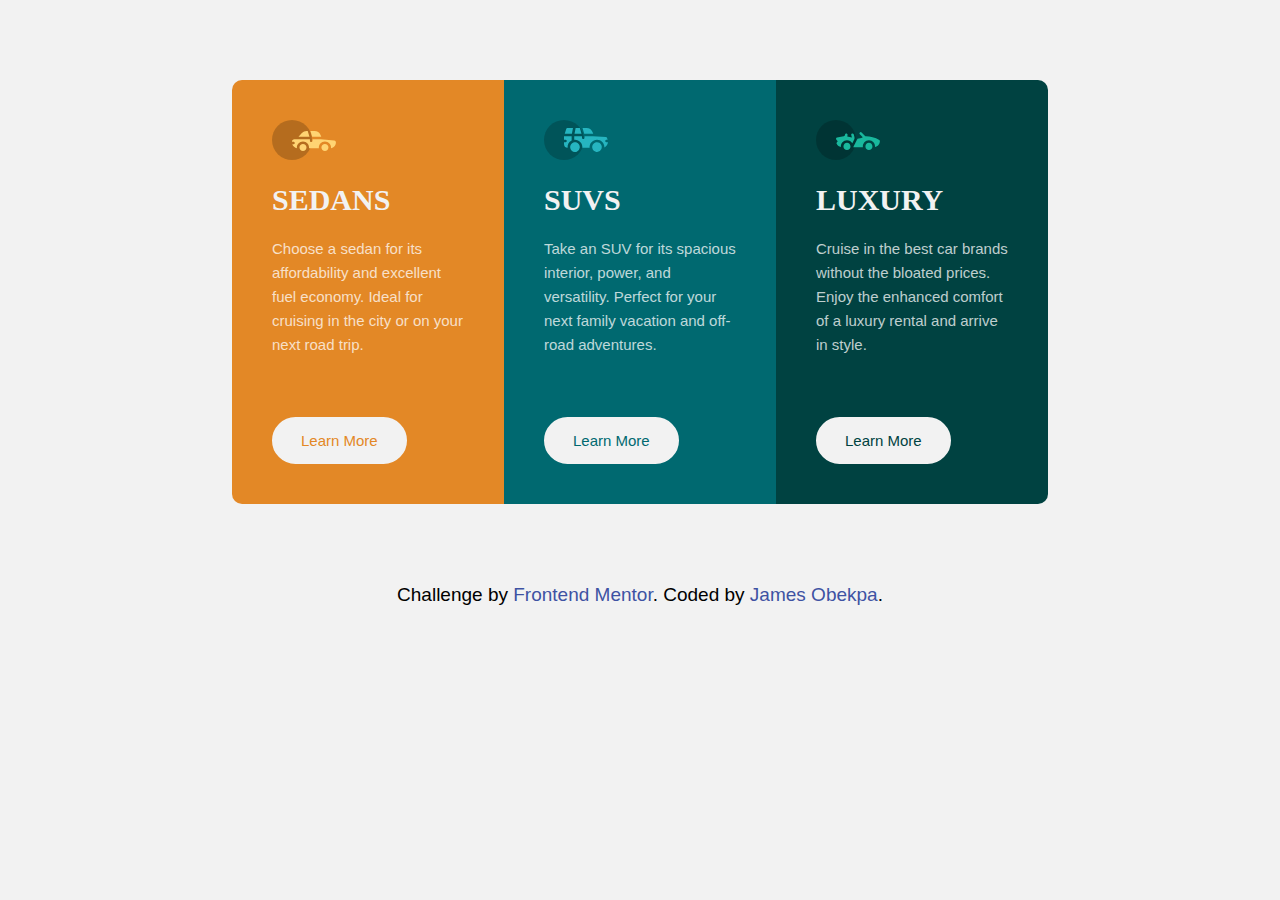
<file: 3-column_cards/index.html>
<!DOCTYPE html>
<html lang="en">
  <head>
    <meta charset="UTF-8" />
    <meta name="viewport" content="width=device-width, initial-scale=1.0" />
    <link rel="stylesheet" href="style.css" />
    <!-- displays site properly based on user's device -->

    <link
      rel="icon"
      type="image/png"
      sizes="32x32"
      href="./images/favicon-32x32.png"
    />

    <title>Triple column cards</title>

    <!-- Feel free to remove these styles or customise in your own stylesheet 👍 -->
  </head>
  <body>
    <main>
      <div class="card_wrapper">
        <div class="card card_1">
          <svg width="64" height="40" xmlns="http://www.w3.org/2000/svg">
            <g fill="none" fill-rule="evenodd">
              <circle fill="#000" opacity=".201" cx="20" cy="20" r="20" />
              <path
                d="M52.936 24.11c1.942 0 3.517 1.542 3.517 3.445 0 1.903-1.575 3.445-3.517 3.445s-3.516-1.542-3.516-3.445c0-1.903 1.574-3.445 3.516-3.445zm-21.957 0c1.942 0 3.517 1.542 3.517 3.445 0 1.903-1.575 3.445-3.517 3.445s-3.516-1.542-3.516-3.445c0-1.903 1.574-3.445 3.516-3.445zm6.948-4.848v1.429c0 .716.61 1.293 1.348 1.259a1.295 1.295 0 001.225-1.295v-1.393h8.256l13.483 1.313c.956.093 1.676.881 1.676 1.814 0 2.89-2.126 5.303-4.926 5.819.397-3.557-2.458-6.62-6.053-6.62-3.646 0-6.504 3.14-6.039 6.723h-9.879c.466-3.588-2.397-6.722-6.039-6.722-3.595 0-6.45 3.062-6.052 6.62-2.14-.398-3.916-1.912-4.61-3.931h1.142c.731 0 1.32-.598 1.285-1.322-.033-.678-.629-1.2-1.322-1.2H20v-.251c0-1.274 1.066-2.243 2.306-2.243h15.62zM42.59 11c2.645 0 4.99 1.556 5.972 3.963l.726 1.779H40.17L38.413 11h4.178zm-6.865 0l1.758 5.741H26.505l3.357-3.654A6.502 6.502 0 0134.644 11h1.082z"
                fill="#FFD473"
                fill-rule="nonzero"
              />
            </g>
          </svg>
          <h1>Sedans</h1>
          <p>
            Choose a sedan for its affordability and excellent fuel economy.
            Ideal for cruising in the city or on your next road trip.
          </p>
          <a href="#">Learn More</a>
        </div>

        <div class="card card_2">
          <svg width="64" height="40" xmlns="http://www.w3.org/2000/svg">
            <g fill="none" fill-rule="evenodd">
              <circle fill="#000" opacity=".201" cx="20" cy="20" r="20" />
              <path
                d="M31.002 22.358c2.917 0 5.18 2.593 4.762 5.506a4.828 4.828 0 01-2.962 3.778 4.797 4.797 0 01-5.3-1.165c-1.188-1.26-1.235-2.613-1.263-2.613-.42-2.924 1.857-5.506 4.763-5.506zm22 0c3.457 0 5.798 3.567 4.41 6.744A4.816 4.816 0 0152.3 31.94a4.826 4.826 0 01-4.06-4.077c-.42-2.915 1.846-5.506 4.762-5.506zm-15.04-6.083v1.462a1.29 1.29 0 001.352 1.29c.693-.033 1.227-.631 1.227-1.326v-1.426h8.3l13.056.716a1.29 1.29 0 011.164.917c.27.895.446 1.477.563 1.87h-1.047c-.694 0-1.291.534-1.324 1.228a1.29 1.29 0 001.288 1.352h1.445c-.164 2.225-1.57 4.193-3.6 5.05.13-4.212-3.255-7.63-7.384-7.63-4.317 0-7.762 3.718-7.358 8.086h-7.285c.43-4.655-3.503-8.531-8.131-8.046v-3.543h7.734zm-10.312 0v4.308a7.4 7.4 0 00-4.006 7.274 3.874 3.874 0 01-3.642-3.864v-1.635h1.46a1.29 1.29 0 000-2.58h-1.461v-3.213l.003-.29h7.646zm14.986-8.196c2.65 0 5 1.592 5.984 4.055l.63 1.579a5.525 5.525 0 01-.065-.004l-.026-.002-.034-.002-.022-.002a4.178 4.178 0 00-.224-.006l-.098-.001h-.039l-.136-.001h-.052l-.326-.001H40.211L38.528 8.08zm-13.632 0l-1.122 5.616h-7.144l1.47-4.71a1.29 1.29 0 011.231-.906h5.565zm6.832 0l1.683 5.615h-7.007l1.121-5.615h4.203z"
                fill="#26B5C0"
                fill-rule="nonzero"
              />
            </g>
          </svg>
          <h1>SUVs</h1>
          <p>
            Take an SUV for its spacious interior, power, and versatility.
            Perfect for your next family vacation and off-road adventures.
          </p>
          <a href="#">Learn More</a>
        </div>
        <div class="card card_3">
          <svg width="64" height="40" xmlns="http://www.w3.org/2000/svg">
            <g fill="none" fill-rule="evenodd">
              <circle fill="#000" opacity=".201" cx="20" cy="20" r="20" />
              <path
                d="M30.98 22.835c1.941 0 3.516 1.604 3.516 3.583 0 1.978-1.575 3.582-3.517 3.582s-3.516-1.604-3.516-3.582c0-1.979 1.574-3.583 3.516-3.583zm21.956 0c1.942 0 3.517 1.604 3.517 3.583 0 1.978-1.575 3.582-3.517 3.582s-3.516-1.604-3.516-3.582c0-1.979 1.574-3.583 3.516-3.583zm-9.143-10.45a1.27 1.27 0 011.819 0l3.715 3.784c4.444-.115 9.7 1.142 13.964 3.753.387.237.624.664.624 1.124 0 3.006-2.126 5.514-4.926 6.05.397-3.698-2.458-6.882-6.053-6.882-3.646 0-6.504 3.264-6.039 6.99h-9.669c.76-1.544.993-2.026 1.337-2.711l.082-.162c.421-.835 1.056-2.07 2.883-5.65 1.68-.023 3.47-.408 5.247-1.403l-2.984-3.04a1.328 1.328 0 010-1.854zm-7.68 1.064c.683-.2 1.395.202 1.592.898l.749 2.652a3.46 3.46 0 01-.247 2.51l-1.733 3.395-.216.424c-1.07-1.89-3.06-3.114-5.279-3.114-3.595 0-6.45 3.184-6.052 6.885-1.832-.347-3.414-1.537-4.278-3.276a1.331 1.331 0 01.117-1.376l.955-1.303-1.325-1.295c-.751-.735-.376-2.024.64-2.231l6.614-1.346.13-.026c.092-.019.145-.03.157-.031.314-.146 1.07-.591 1.07-1.506 0-.734.592-1.327 1.316-1.31.712.016 1.268.662 1.256 1.388a4.11 4.11 0 01-.348 1.611 22.69 22.69 0 014.7 1.146l-.7-2.473a1.314 1.314 0 01.882-1.622z"
                fill="#19B89D"
                fill-rule="nonzero"
              />
            </g>
          </svg>
          <h1>Luxury</h1>
          <p>
            Cruise in the best car brands without the bloated prices. Enjoy the
            enhanced comfort of a luxury rental and arrive in style.
          </p>
          <a href="#">Learn More</a>
        </div>
      </div>
    </main>

    <!-- footer -->
    <div class="attribution">
      Challenge by
      <a href="https://www.frontendmentor.io?ref=challenge" target="_blank"
        >Frontend Mentor</a
      >. Coded by <a href="https://www.twitter.com/jayhames01">James Obekpa</a>.
    </div>
  </body>
</html>
</file>
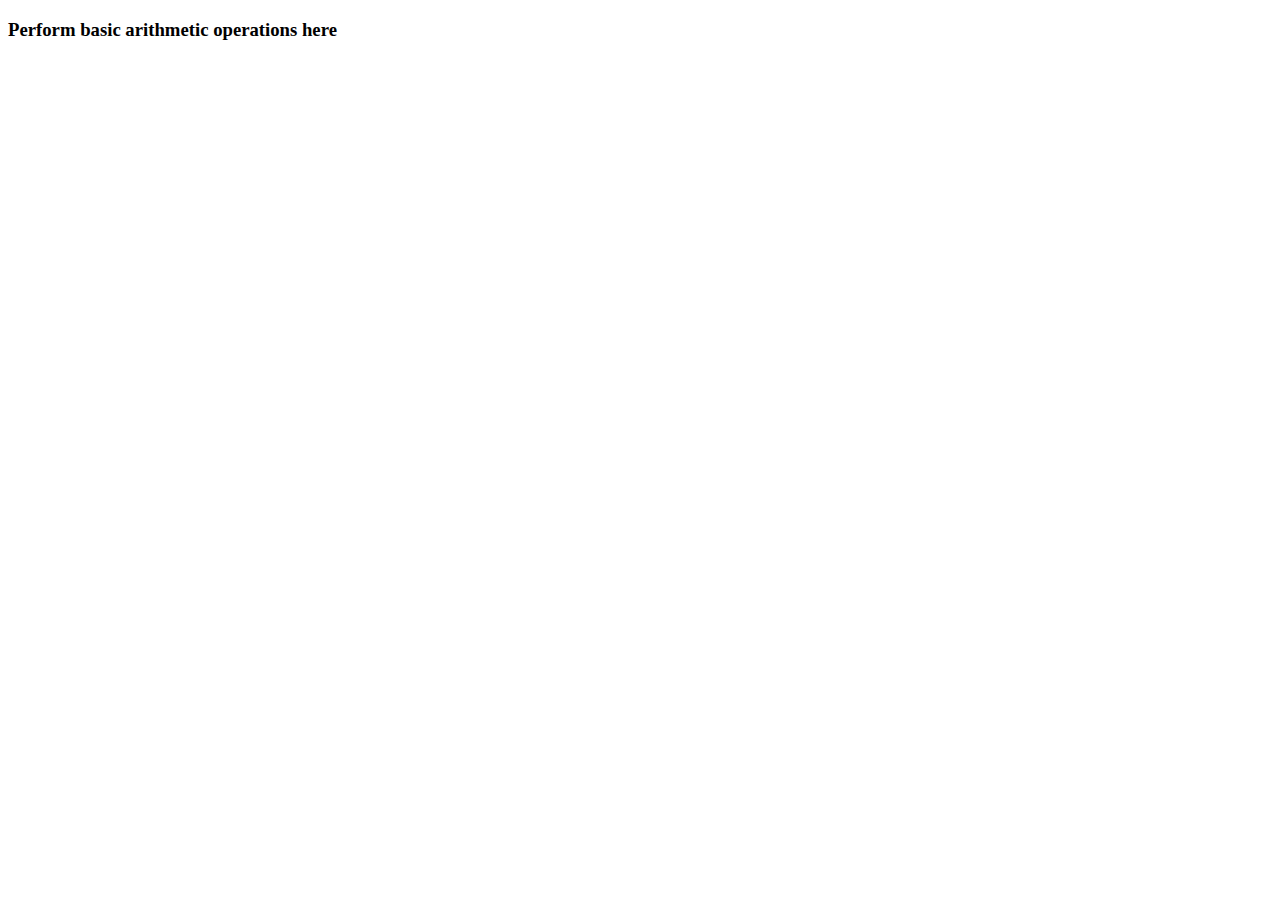
<file: Basic_JS_Calculator/index.html>
<!DOCTYPE html>
<html lang="en">
<head>
    <meta charset="UTF-8">
    <meta http-equiv="X-UA-Compatible" content="IE=edge">
    <meta name="viewport" content="width=device-width, initial-scale=1.0">
    <title>Basic JS Calculator</title>
</head>
<body>
    <h3>
        Perform basic arithmetic operations here
    </h3>
</body>
<script src="./script.js">

</script>
</html>
</file>
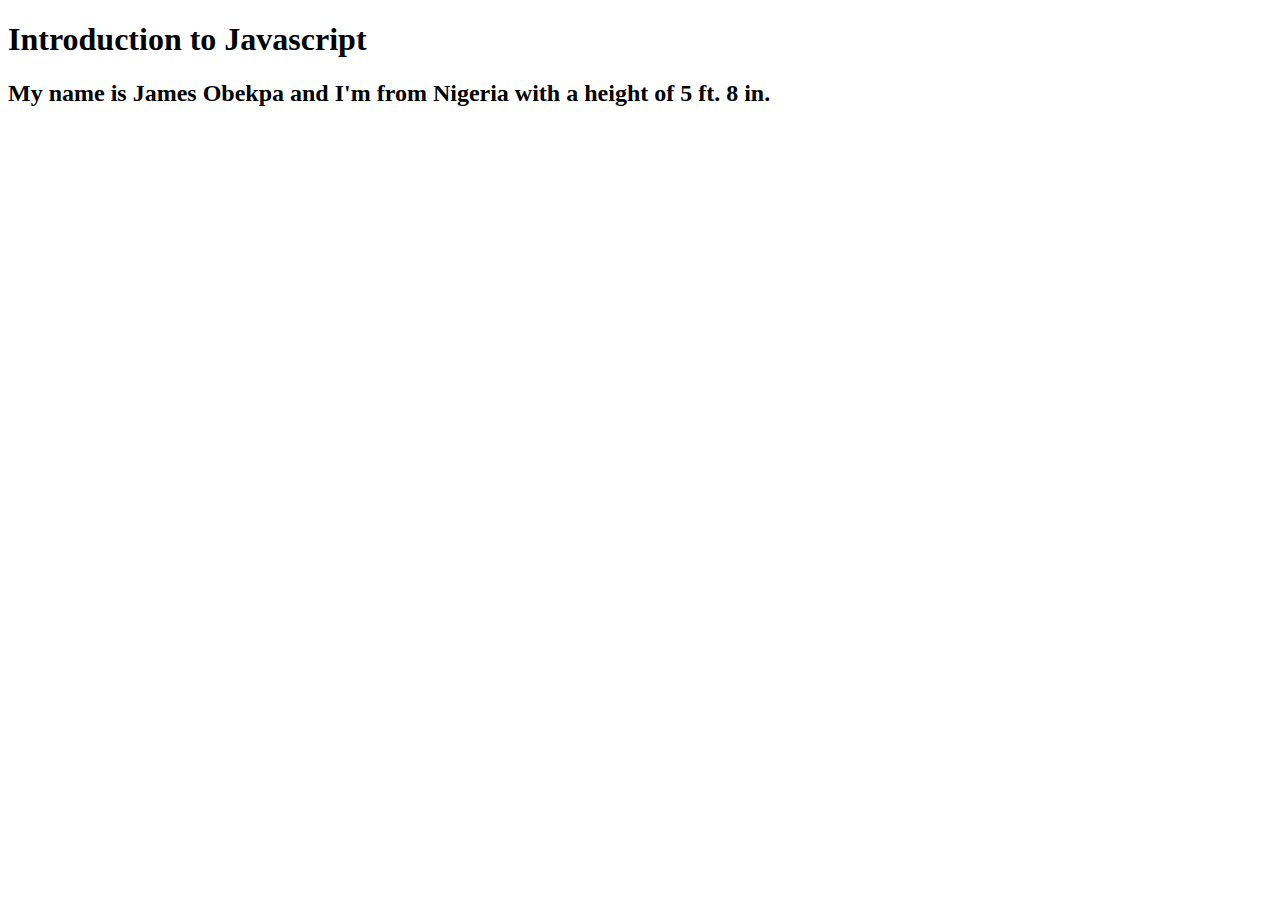
<file: Intro_To_Javascript/index.html>
<!DOCTYPE html>
<html lang="en">
<head>
    <meta charset="UTF-8">
    <meta http-equiv="X-UA-Compatible" content="IE=edge">
    <meta name="viewport" content="width=device-width, initial-scale=1.0">
    <title>Introduction to JS</title>
</head>
<body>
    <h1>Introduction to Javascript</h1>

    <div id="aboutMe"></div>

    <script type="text/javascript" src="./script.js"></script>
</body>
</html>
</file>
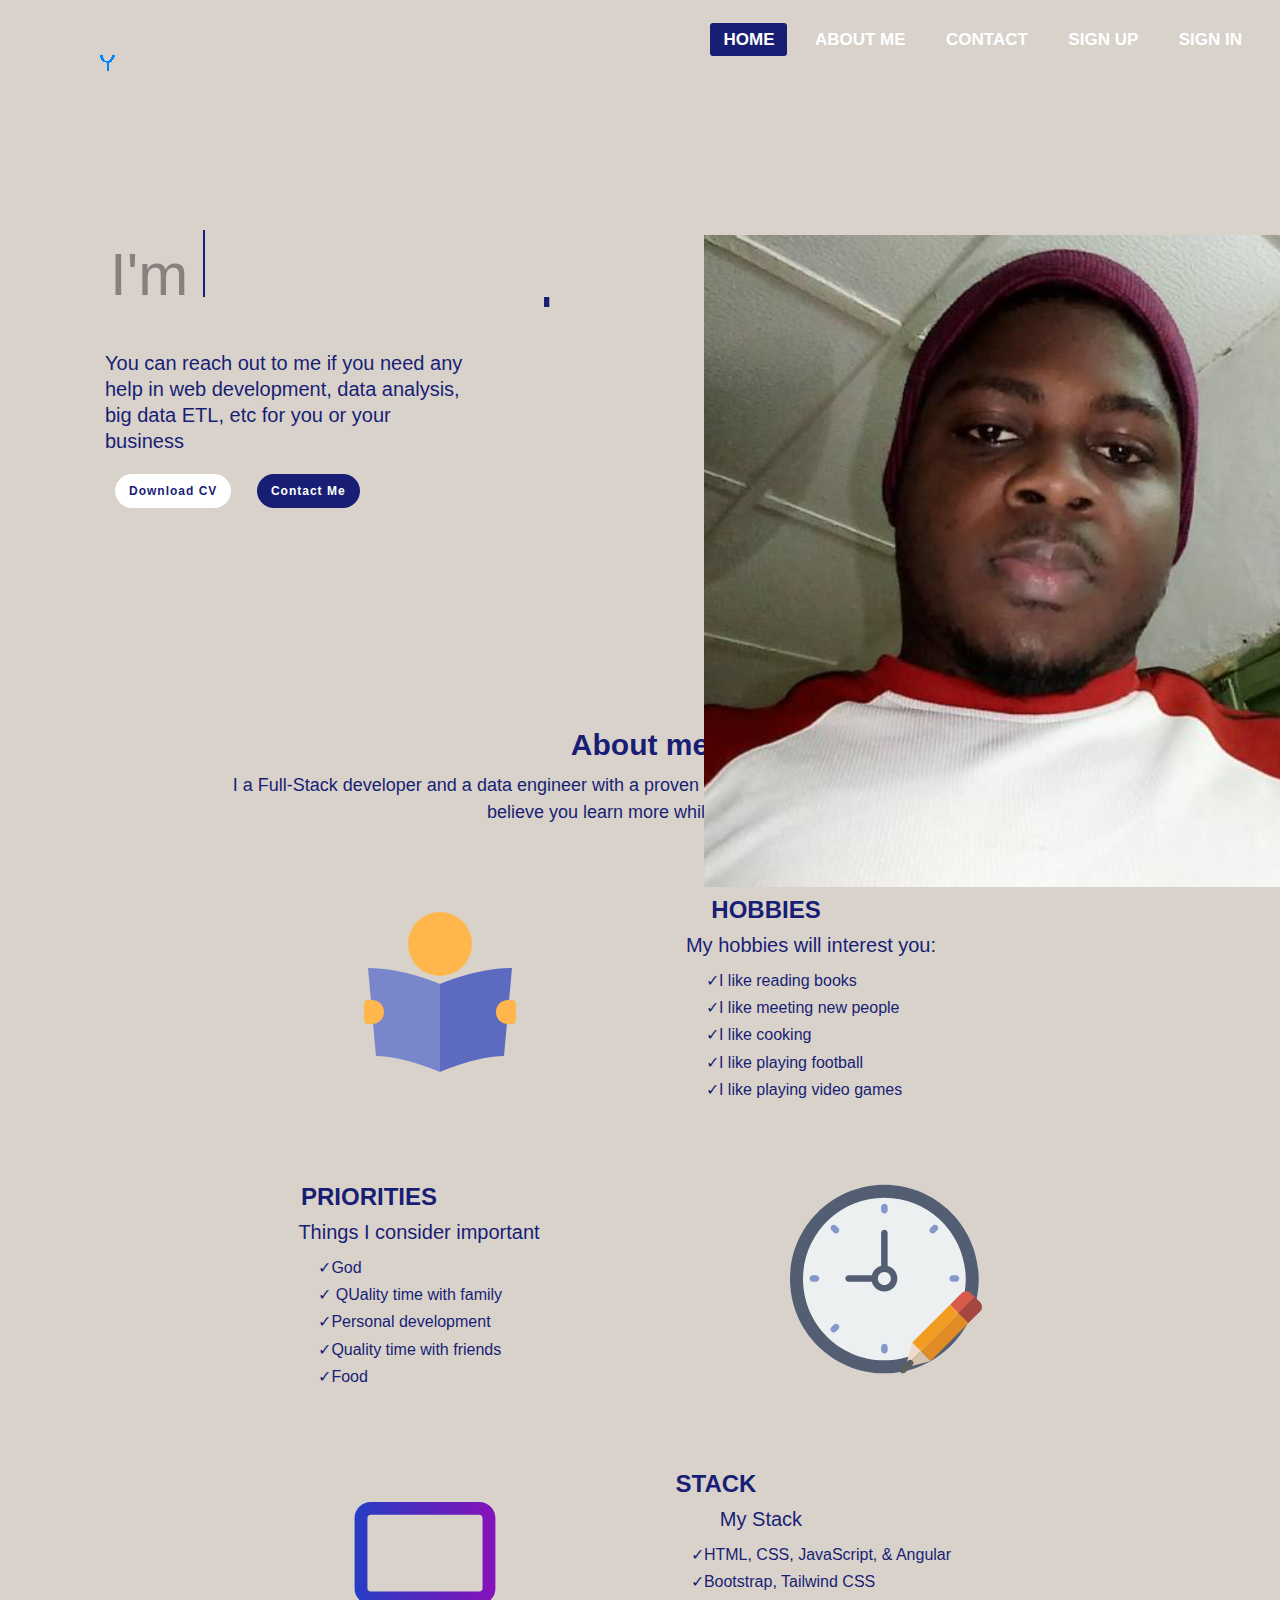
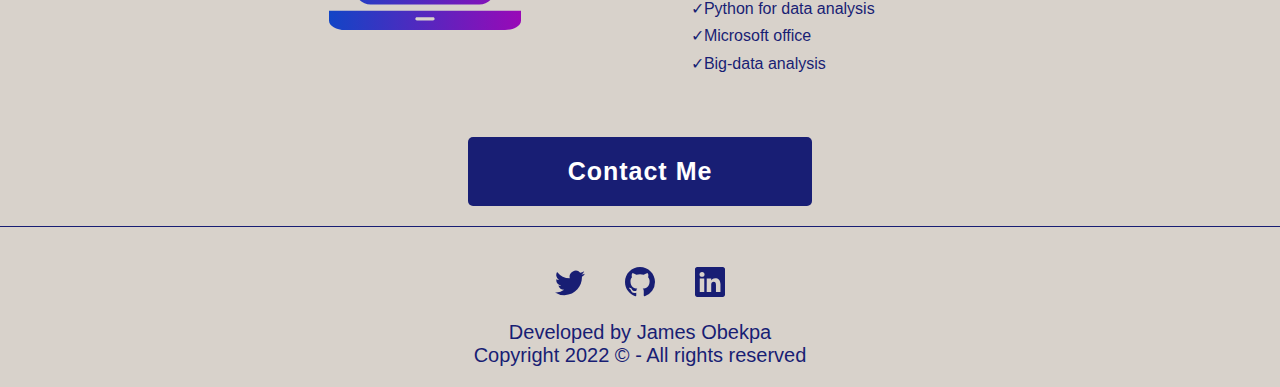
<file: JCO_Portfolio/index.html>
<!DOCTYPE html>
<html lang="en">
  <head>
    <meta charset="UTF-8" />
    <meta http-equiv="X-UA-Compatible" content="IE=edge" />
    <meta name="viewport" content="width=device-width, initial-scale=1.0" />
    <link rel="stylesheet" href="./assets/css/style.css" />
    <link rel="icon" href="favicon (2).ico" />
    <link
      rel="stylesheet"
      href="https://cdnjs.cloudflare.com/ajax/libs/font-awesome/5.15.3/css/all.min.css"
    />
    <title>Portfolio</title>
  </head>
  <body>
    <nav>
      <input type="checkbox" id="check" />
      <label for="check" class="checkbtn">
        <i class="fas fa-bars"></i>
      </label>
      <label class="logo"
        ><img src="./assets/images/favicon (2).ico" alt="jco logo"
      /></label>
      <ul>
        <li><a class="active" href="#">Home</a></li>
        <li><a href="#about">About ME</a></li>
        <li><a href="pages/contact.html">Contact</a></li>
        <li><a href="pages/signup.html">Sign Up</a></li>
        <li><a href="pages/signin.html">Sign In</a></li>
      </ul>
    </nav>
    <header>
      <div class="name">
        <div class="wrapper">
          <div class="static-txt">I'm</div>
          <ul class="dynamic-txts">
            <li><span>James Obekpa</span></li>
            <li><span>Full-Stack Developer</span></li>
            <li><span>Data Engineer</span></li>
            <!-- <li><span>Freelancer</span></li> -->
          </ul>
        </div>
        <div class="text">
          <p>
            You can reach out to me if you need any help in web development, data analysis, big data ETL, etc for
            you or your business
          </p>

          <!-- contack button -->
          <main class="hero-btns-wrappers">
            <!-- Download CV -->
            <a
              href="#"
              download="James cv"
              target="_blank"
              rel="noopener noreferrer"
              ><button class="btn download-btn">Download CV</button></a
            >
            <!-- <button class="btn download-btn">Download CV</button> -->

            <!-- Contact me -->
            <a
              href="James:jayobekpa@gmail.com"
              target="_blank"
              rel="noopener noreferrer"
              ><button class="btn contact-btn">Contact Me</button></a
            >
            <!-- <button class="btn contact-btn">Contact Me</button> -->
          </main>
        </div>
      </div>
      <div class="profile_pic">
        <img
          src="./assets/images/jco.png"
          alt="jco image"
          
        />
      </div>
    </header>

    <!-- ABOUT SECTION -->
    <div class="about-me" id="about">
      <h2>About me</h2>
      <p class="about-brief">
        I a Full-Stack developer and a data engineer with a proven
        track record, I like to help people because I believe you learn more while teaching.
      </p>
    </div>

    <!-- HOBBIES -->
    <div class="hobbies-main">
      <div class="clock-hobbies">
        <img src="./assets/images/reading.svg" alt="clock" />
      </div>
      <div class="hobbies">
        <h2>HOBBIES</h2>
        <p class="hobbies-paragraph">My hobbies will interest you:</p>
        <ul class="hobbies-list">
          <li class="hobbies_class">I like reading books</li>
          <li class="hobbies_class">I like meeting new people</li>
          <li class="hobbies_class">I like cooking</li>
          <li class="hobbies_class">I like playing football</li>
          <li class="hobbies_class">I like playing video games</li>
        </ul>
      </div>
    </div>

    <!-- PRIORITES -->
    <div class="priorties-main">
      <div class="priorties">
        <h2>PRIORITIES</h2>
        <p class="priorties-paragraph">Things I consider important</p>
        <ul class="priorties-list">
          <li class="priorties_class">God</li>
          <li class="priorties_class">
           QUality time with family
          </li>
          <li class="priorties_class">Personal development</li>
          <li class="priorties_class">Quality time with friends</li>
          <li class="priorties_class">Food</li>
        </ul>
      </div>
      <div class="clock">
        <img src="./assets/images/clocks.svg" alt="clock" />
      </div>
    </div>
    <!-- SKILLS -->
    <div class="skills-main">
      <div class="clock-hobbies">
        <img src="./assets/images/laptop.svg" alt="clock" />
      </div>
      <div class="skills">
        <h2>STACK</h2>
        <p class="skills-paragraph">My Stack</p>
        <ul class="skills-list">
          <li class="skills_class">HTML, CSS, JavaScript, & Angular</li>
          <li class="skills_class">Bootstrap, Tailwind CSS</li>
          <li class="skills_class">Python for data analysis</li>
          <li class="skills_class">Microsoft office</li>
          <li class="skills_class">Big-data analysis</li>
        </ul>
      </div>
    </div>
    <!-- Contact me -->
    <div class="contact_me">
      <a href="pages/contact.html" target="_blank" rel="noopener noreferrer"
        ><button class="contact_me_btn">Contact Me</button></a
      >
    </div>

    <hr />
    <!-- FOOTER -->
    <footer>
      <!-- SOCIAL MEDIA -->
      <section class="section connect-with-me" id="contacts">
        <!-- <h2>Connect with me</h2> -->
        <section class="social-account-wrapper">
          <!-- TWITTER SVG -->
          <a
            href="https://twitter.com/jayhames01"
            target="_blank"
            rel="noopener noreferrer"
          >
            <svg
              xmlns="http://www.w3.org/2000/svg"
              width="16"
              height="16"
              fill="currentColor"
              class="bi bi-twitter"
              viewBox="0 0 16 16"
            >
              <path
                d="M5.026 15c6.038 0 9.341-5.003 9.341-9.334 0-.14 0-.282-.006-.422A6.685 6.685 0 0 0 16 3.542a6.658 6.658 0 0 1-1.889.518 3.301 3.301 0 0 0 1.447-1.817 6.533 6.533 0 0 1-2.087.793A3.286 3.286 0 0 0 7.875 6.03a9.325 9.325 0 0 1-6.767-3.429 3.289 3.289 0 0 0 1.018 4.382A3.323 3.323 0 0 1 .64 6.575v.045a3.288 3.288 0 0 0 2.632 3.218 3.203 3.203 0 0 1-.865.115 3.23 3.23 0 0 1-.614-.057 3.283 3.283 0 0 0 3.067 2.277A6.588 6.588 0 0 1 .78 13.58a6.32 6.32 0 0 1-.78-.045A9.344 9.344 0 0 0 5.026 15z"
              />
            </svg>
          </a>

          <!-- GITHUB SVG -->
          <a
            href="https://github.com/Jaykovic"
            target="_blank"
            rel="noopener noreferrer"
          >
            <svg
              xmlns="http://www.w3.org/2000/svg"
              width="16"
              height="16"
              fill="currentColor"
              class="bi bi-github"
              viewBox="0 0 16 16"
            >
              <path
                d="M8 0C3.58 0 0 3.58 0 8c0 3.54 2.29 6.53 5.47 7.59.4.07.55-.17.55-.38 0-.19-.01-.82-.01-1.49-2.01.37-2.53-.49-2.69-.94-.09-.23-.48-.94-.82-1.13-.28-.15-.68-.52-.01-.53.63-.01 1.08.58 1.23.82.72 1.21 1.87.87 2.33.66.07-.52.28-.87.51-1.07-1.78-.2-3.64-.89-3.64-3.95 0-.87.31-1.59.82-2.15-.08-.2-.36-1.02.08-2.12 0 0 .67-.21 2.2.82.64-.18 1.32-.27 2-.27.68 0 1.36.09 2 .27 1.53-1.04 2.2-.82 2.2-.82.44 1.1.16 1.92.08 2.12.51.56.82 1.27.82 2.15 0 3.07-1.87 3.75-3.65 3.95.29.25.54.73.54 1.48 0 1.07-.01 1.93-.01 2.2 0 .21.15.46.55.38A8.012 8.012 0 0 0 16 8c0-4.42-3.58-8-8-8z"
              />
            </svg>
          </a>

          <!-- LINKEDIN SVG -->
          <a
            href="#"
            target="_blank"
            rel="noopener noreferrer"
          >
            <svg
              xmlns="http://www.w3.org/2000/svg"
              width="16"
              height="16"
              fill="currentColor"
              class="bi bi-linkedin"
              viewBox="0 0 16 16"
            >
              <path
                d="M0 1.146C0 .513.526 0 1.175 0h13.65C15.474 0 16 .513 16 1.146v13.708c0 .633-.526 1.146-1.175 1.146H1.175C.526 16 0 15.487 0 14.854V1.146zm4.943 12.248V6.169H2.542v7.225h2.401zm-1.2-8.212c.837 0 1.358-.554 1.358-1.248-.015-.709-.52-1.248-1.342-1.248-.822 0-1.359.54-1.359 1.248 0 .694.521 1.248 1.327 1.248h.016zm4.908 8.212V9.359c0-.216.016-.432.08-.586.173-.431.568-.878 1.232-.878.869 0 1.216.662 1.216 1.634v3.865h2.401V9.25c0-2.22-1.184-3.252-2.764-3.252-1.274 0-1.845.7-2.165 1.193v.025h-.016a5.54 5.54 0 0 1 .016-.025V6.169h-2.4c.03.678 0 7.225 0 7.225h2.4z"
              />
            </svg>
          </a>
        </section>
        <div class="copyright">
          <p>Developed by James Obekpa</p>
          <p>Copyright 2022 &copy; - All rights reserved</p>
        </div>
      </section>
    </footer>
  </body>
</html>
</file>
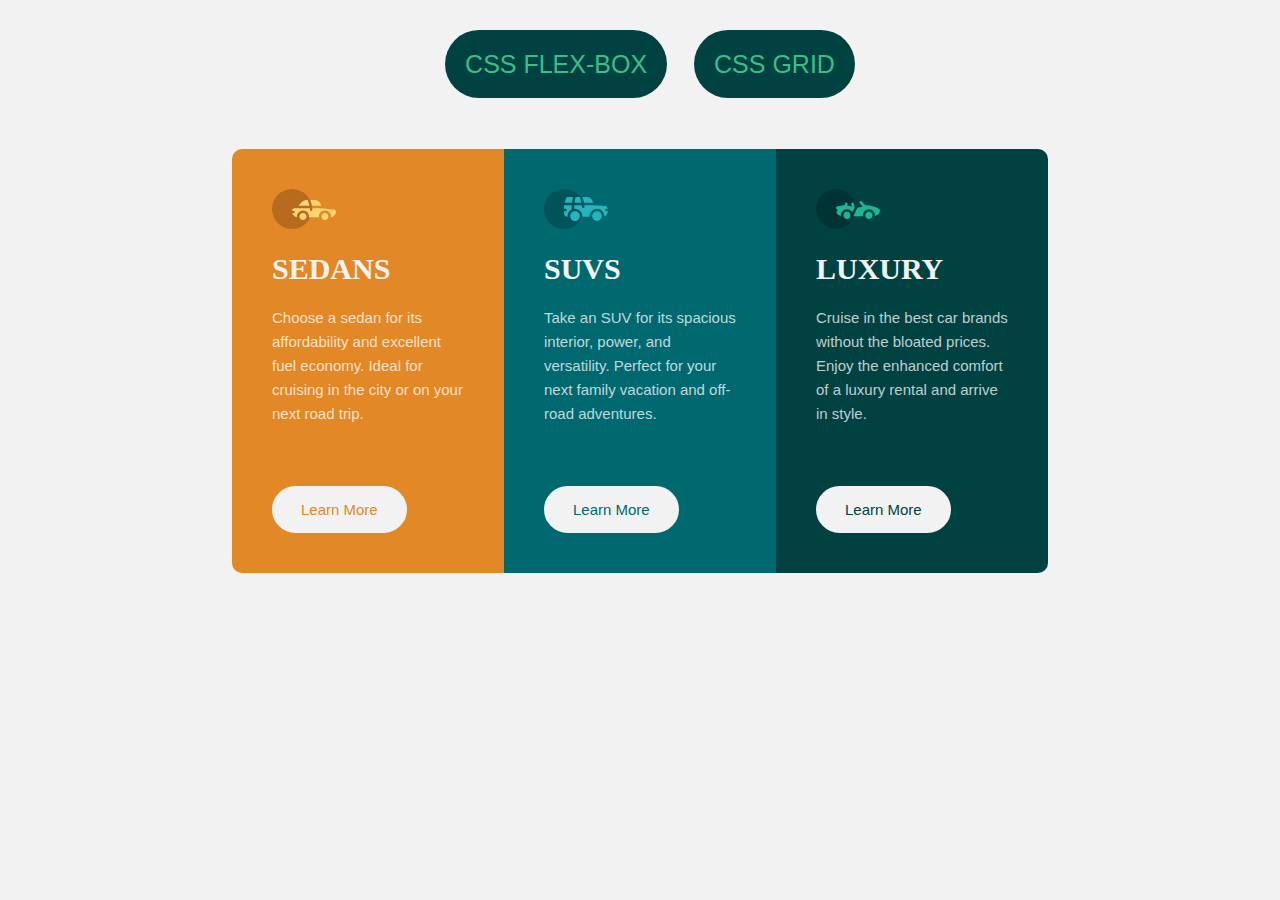
<file: Layout_grid/index.html>
<!DOCTYPE html>
<html lang="en">
  <head>
    <meta charset="UTF-8" />
    <meta name="viewport" content="width=device-width, initial-scale=1.0" />
    <link rel="stylesheet" href="style.css" />
    <title>Triple column cards</title>
  </head>
  <body>
    <header>
      <a class="head" href="#">CSS FLEX-BOX</a>
      <a class="head" href="grid.html">CSS GRID</a>
    </header>
    <main>
      <div class="card_wrapper">
        <div class="card card_1">
          <svg width="64" height="40" xmlns="http://www.w3.org/2000/svg">
            <g fill="none" fill-rule="evenodd">
              <circle fill="#000" opacity=".201" cx="20" cy="20" r="20" />
              <path
                d="M52.936 24.11c1.942 0 3.517 1.542 3.517 3.445 0 1.903-1.575 3.445-3.517 3.445s-3.516-1.542-3.516-3.445c0-1.903 1.574-3.445 3.516-3.445zm-21.957 0c1.942 0 3.517 1.542 3.517 3.445 0 1.903-1.575 3.445-3.517 3.445s-3.516-1.542-3.516-3.445c0-1.903 1.574-3.445 3.516-3.445zm6.948-4.848v1.429c0 .716.61 1.293 1.348 1.259a1.295 1.295 0 001.225-1.295v-1.393h8.256l13.483 1.313c.956.093 1.676.881 1.676 1.814 0 2.89-2.126 5.303-4.926 5.819.397-3.557-2.458-6.62-6.053-6.62-3.646 0-6.504 3.14-6.039 6.723h-9.879c.466-3.588-2.397-6.722-6.039-6.722-3.595 0-6.45 3.062-6.052 6.62-2.14-.398-3.916-1.912-4.61-3.931h1.142c.731 0 1.32-.598 1.285-1.322-.033-.678-.629-1.2-1.322-1.2H20v-.251c0-1.274 1.066-2.243 2.306-2.243h15.62zM42.59 11c2.645 0 4.99 1.556 5.972 3.963l.726 1.779H40.17L38.413 11h4.178zm-6.865 0l1.758 5.741H26.505l3.357-3.654A6.502 6.502 0 0134.644 11h1.082z"
                fill="#FFD473"
                fill-rule="nonzero"
              />
            </g>
          </svg>
          <h1>Sedans</h1>
          <p>
            Choose a sedan for its affordability and excellent fuel economy.
            Ideal for cruising in the city or on your next road trip.
          </p>
          <a href="#">Learn More</a>
        </div>

        <div class="card card_2">
          <svg width="64" height="40" xmlns="http://www.w3.org/2000/svg">
            <g fill="none" fill-rule="evenodd">
              <circle fill="#000" opacity=".201" cx="20" cy="20" r="20" />
              <path
                d="M31.002 22.358c2.917 0 5.18 2.593 4.762 5.506a4.828 4.828 0 01-2.962 3.778 4.797 4.797 0 01-5.3-1.165c-1.188-1.26-1.235-2.613-1.263-2.613-.42-2.924 1.857-5.506 4.763-5.506zm22 0c3.457 0 5.798 3.567 4.41 6.744A4.816 4.816 0 0152.3 31.94a4.826 4.826 0 01-4.06-4.077c-.42-2.915 1.846-5.506 4.762-5.506zm-15.04-6.083v1.462a1.29 1.29 0 001.352 1.29c.693-.033 1.227-.631 1.227-1.326v-1.426h8.3l13.056.716a1.29 1.29 0 011.164.917c.27.895.446 1.477.563 1.87h-1.047c-.694 0-1.291.534-1.324 1.228a1.29 1.29 0 001.288 1.352h1.445c-.164 2.225-1.57 4.193-3.6 5.05.13-4.212-3.255-7.63-7.384-7.63-4.317 0-7.762 3.718-7.358 8.086h-7.285c.43-4.655-3.503-8.531-8.131-8.046v-3.543h7.734zm-10.312 0v4.308a7.4 7.4 0 00-4.006 7.274 3.874 3.874 0 01-3.642-3.864v-1.635h1.46a1.29 1.29 0 000-2.58h-1.461v-3.213l.003-.29h7.646zm14.986-8.196c2.65 0 5 1.592 5.984 4.055l.63 1.579a5.525 5.525 0 01-.065-.004l-.026-.002-.034-.002-.022-.002a4.178 4.178 0 00-.224-.006l-.098-.001h-.039l-.136-.001h-.052l-.326-.001H40.211L38.528 8.08zm-13.632 0l-1.122 5.616h-7.144l1.47-4.71a1.29 1.29 0 011.231-.906h5.565zm6.832 0l1.683 5.615h-7.007l1.121-5.615h4.203z"
                fill="#26B5C0"
                fill-rule="nonzero"
              />
            </g>
          </svg>
          <h1>SUVs</h1>
          <p>
            Take an SUV for its spacious interior, power, and versatility.
            Perfect for your next family vacation and off-road adventures.
          </p>
          <a href="#">Learn More</a>
        </div>
        <div class="card card_3">
          <svg width="64" height="40" xmlns="http://www.w3.org/2000/svg">
            <g fill="none" fill-rule="evenodd">
              <circle fill="#000" opacity=".201" cx="20" cy="20" r="20" />
              <path
                d="M30.98 22.835c1.941 0 3.516 1.604 3.516 3.583 0 1.978-1.575 3.582-3.517 3.582s-3.516-1.604-3.516-3.582c0-1.979 1.574-3.583 3.516-3.583zm21.956 0c1.942 0 3.517 1.604 3.517 3.583 0 1.978-1.575 3.582-3.517 3.582s-3.516-1.604-3.516-3.582c0-1.979 1.574-3.583 3.516-3.583zm-9.143-10.45a1.27 1.27 0 011.819 0l3.715 3.784c4.444-.115 9.7 1.142 13.964 3.753.387.237.624.664.624 1.124 0 3.006-2.126 5.514-4.926 6.05.397-3.698-2.458-6.882-6.053-6.882-3.646 0-6.504 3.264-6.039 6.99h-9.669c.76-1.544.993-2.026 1.337-2.711l.082-.162c.421-.835 1.056-2.07 2.883-5.65 1.68-.023 3.47-.408 5.247-1.403l-2.984-3.04a1.328 1.328 0 010-1.854zm-7.68 1.064c.683-.2 1.395.202 1.592.898l.749 2.652a3.46 3.46 0 01-.247 2.51l-1.733 3.395-.216.424c-1.07-1.89-3.06-3.114-5.279-3.114-3.595 0-6.45 3.184-6.052 6.885-1.832-.347-3.414-1.537-4.278-3.276a1.331 1.331 0 01.117-1.376l.955-1.303-1.325-1.295c-.751-.735-.376-2.024.64-2.231l6.614-1.346.13-.026c.092-.019.145-.03.157-.031.314-.146 1.07-.591 1.07-1.506 0-.734.592-1.327 1.316-1.31.712.016 1.268.662 1.256 1.388a4.11 4.11 0 01-.348 1.611 22.69 22.69 0 014.7 1.146l-.7-2.473a1.314 1.314 0 01.882-1.622z"
                fill="#19B89D"
                fill-rule="nonzero"
              />
            </g>
          </svg>
          <h1>Luxury</h1>
          <p>
            Cruise in the best car brands without the bloated prices. Enjoy the
            enhanced comfort of a luxury rental and arrive in style.
          </p>
          <a href="#">Learn More</a>
        </div>
      </div>
    </main>
  </body>
</html>
</file>
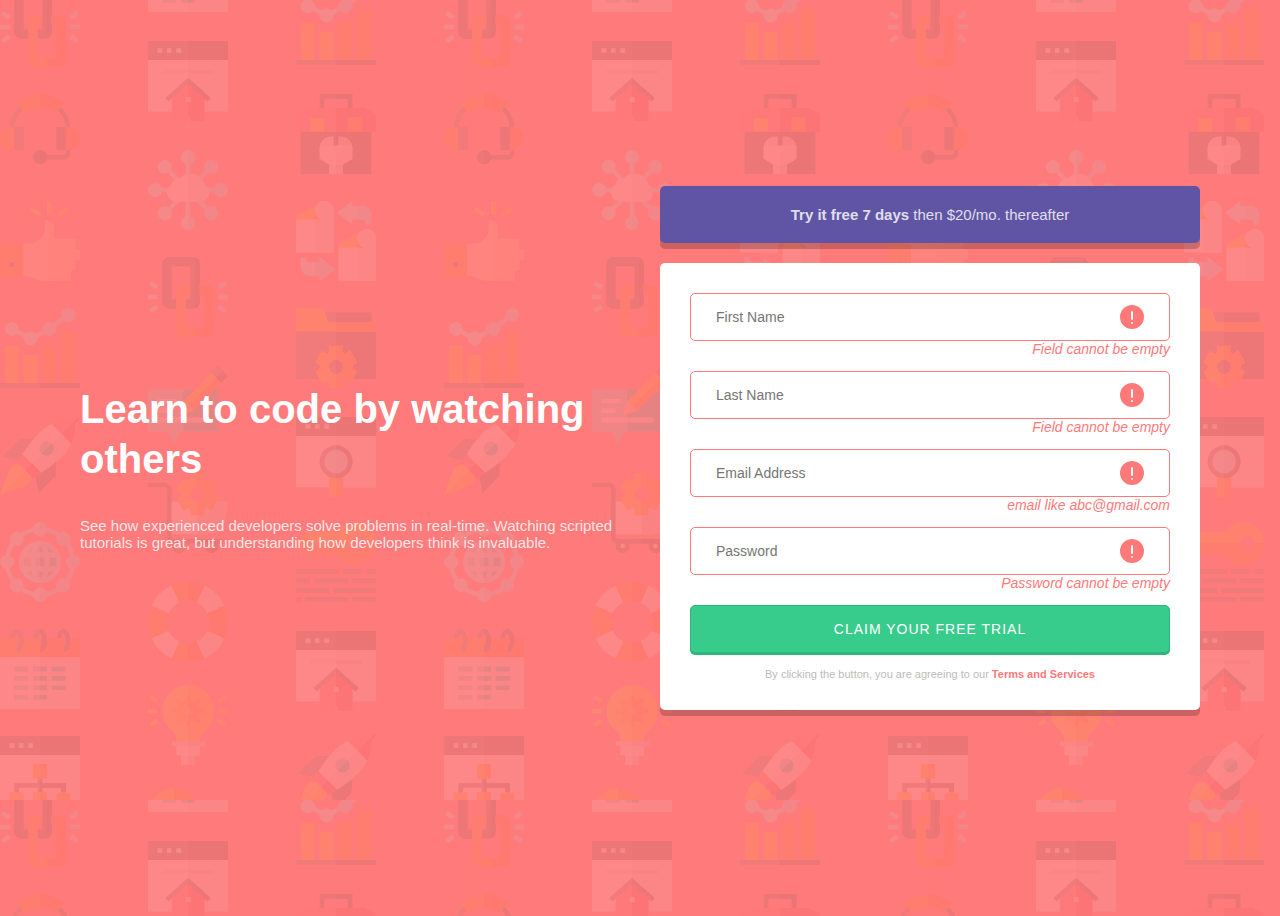
<file: Responsive_Registration_Form/index.html>
<!DOCTYPE html>
<html lang="en">
  <head>
    <meta charset="UTF-8" />
    <meta name="viewport" content="width=device-width, initial-scale=1.0" />
    <link rel="stylesheet" href="style.css" />
    <title>Registration Form</title>
  </head>
  <body>
    <div class="container">
      <!-- first DIv -->
      <div class="container_1">
        <h2>Learn to code by watching others</h2>
        <p>
          See how experienced developers solve problems in real-time. Watching
          scripted tutorials is great, but understanding how developers think is
          invaluable.
        </p>
      </div>
      <!-- second Div -->
      <div class="container_2">
        <div class="box box-blue">
          <p><strong>Try it free 7 days</strong> then $20/mo. thereafter</p>
        </div>

        <form class="box" id="#">
          <div class="form-control">
            <input
              type="text"
              id="firstname"
              required
              placeholder="First Name"
            /><span>Field cannot be empty</span>
          </div>
          <div class="form-control">
            <input
              type="text"
              id="lastname"
              required
              placeholder="Last Name"
            /><span>Field cannot be empty</span>
          </div>
          <div class="form-control">
            <input
              type="email"
              id="email"
              required
              placeholder="Email Address"
            /><span>email like abc@gmail.com</span>
          </div>
          <div class="form-control">
            <input
              type="password"
              id="password"
              required
              placeholder="Password"
            /><span>Password cannot be empty</span>
          </div>

          <button>Claim your free trial</button>
          <small>
            By clicking the button, you are agreeing to our
            <a href="#">Terms and Services</a>
          </small>
        </form>
      </div>
    </div>
  </body>
</html>
</file>
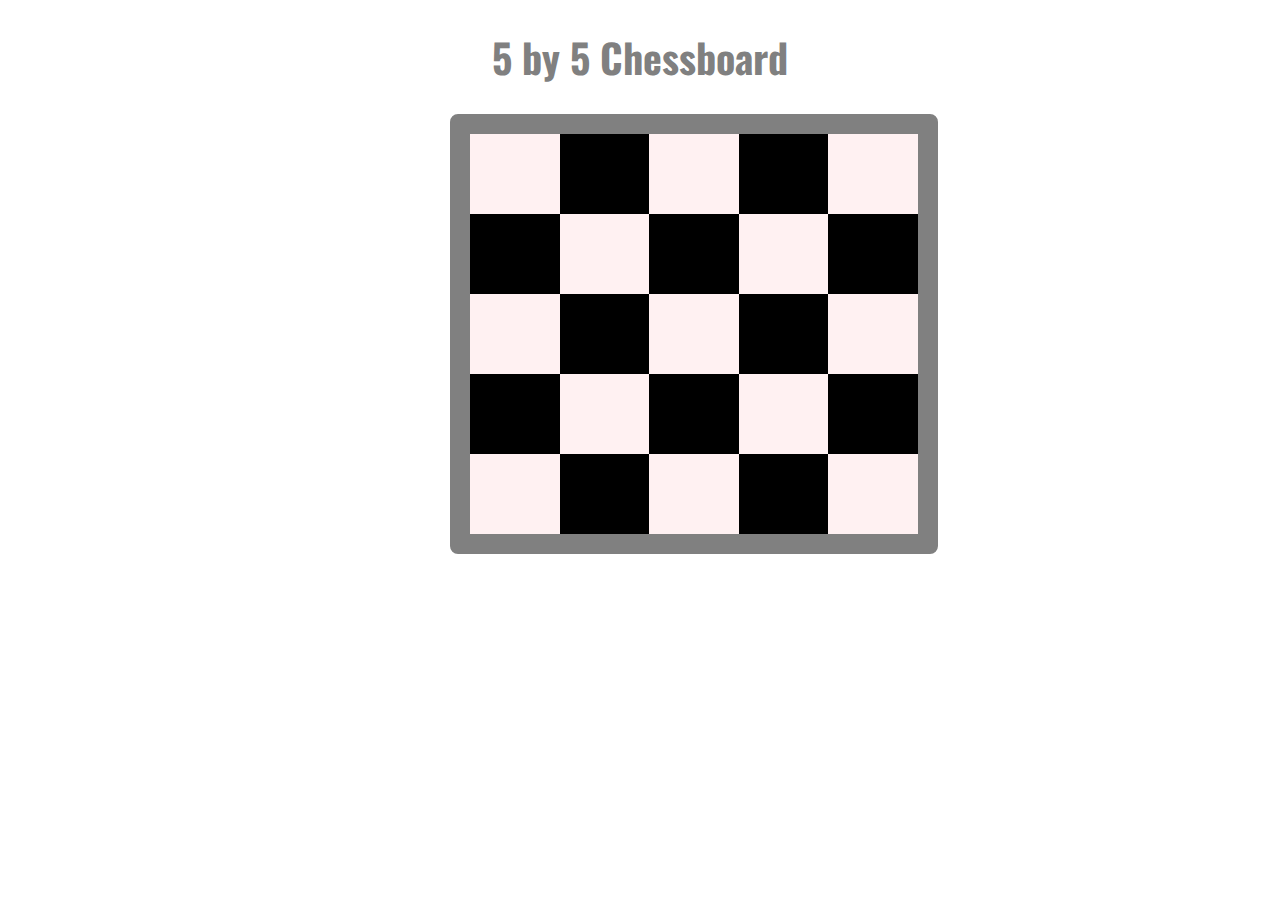
<file: Html/chess_board/index.html>
<!DOCTYPE html>
<html lang="en">
  <head>
    <meta charset="UTF-8" />
    <meta http-equiv="X-UA-Compatible" content="IE=edge" />
    <meta name="viewport" content="width=device-width, initial-scale=1.0" />
    <link rel="stylesheet" href="style.css" />
    <link rel="preconnect" href="https://fonts.gstatic.com" crossorigin />
    <link
      href="https://fonts.googleapis.com/css2?family=Lato:wght@400;700;900&family=Odibee+Sans&family=Open+Sans:wght@500&family=Oswald:wght@400;700&display=swap"
      rel="stylesheet"
    />
    <title>5 by 5 Chessboard</title>
  </head>
  <body>
    <h1>5 by 5 Chessboard</h1>
    <div class="container">
      <!-- 1st -->
      <div class="white"></div>
      <div class="black"></div>
      <div class="white"></div>
      <div class="black"></div>
      <div class="white"></div>
      <!-- 2nd -->
      <div class="black"></div>
      <div class="white"></div>
      <div class="black"></div>
      <div class="white"></div>
      <div class="black"></div>
      <!-- 3rd -->
      <div class="white"></div>
      <div class="black"></div>
      <div class="white"></div>
      <div class="black"></div>
      <div class="white"></div>
      <!-- 4th -->
      <div class="black"></div>
      <div class="white"></div>
      <div class="black"></div>
      <div class="white"></div>
      <div class="black"></div>
      <!-- 5th -->
      <div class="white"></div>
      <div class="black"></div>
      <div class="white"></div>
      <div class="black"></div>
      <div class="white"></div>
    </div>
  </body>
</html>
</file>
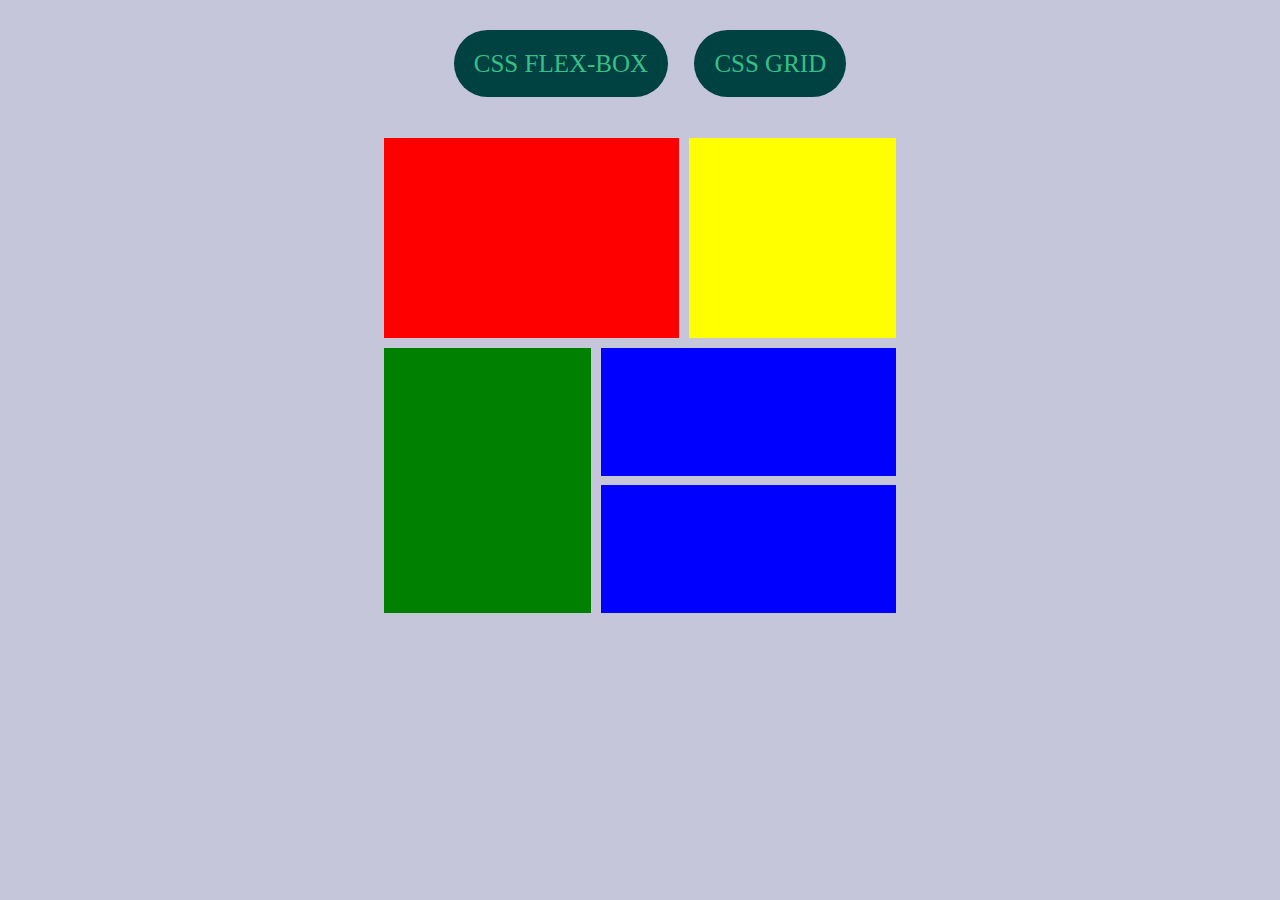
<file: Layout_grid/grid.html>
<!DOCTYPE html>
<html lang="en">
<head>
    <meta charset="UTF-8">
    <meta http-equiv="X-UA-Compatible" content="IE=edge">
    <meta name="viewport" content="width=device-width, initial-scale=1.0">
    <link rel="stylesheet" href="grid.css">
    <title>CSS Grid</title>
</head>
<body>
    <header>
        <a href="index.html">CSS FLEX-BOX</a>
        <a href="#">CSS GRID</a>
    </header>
    <div class="container">
        <div class="box1"></div>
        <div class="box2"></div>
        <div class="box3"></div>
        <div class="box4"></div>
        <div class="box5"></div>
    </div>
</body>
</html>
</file>
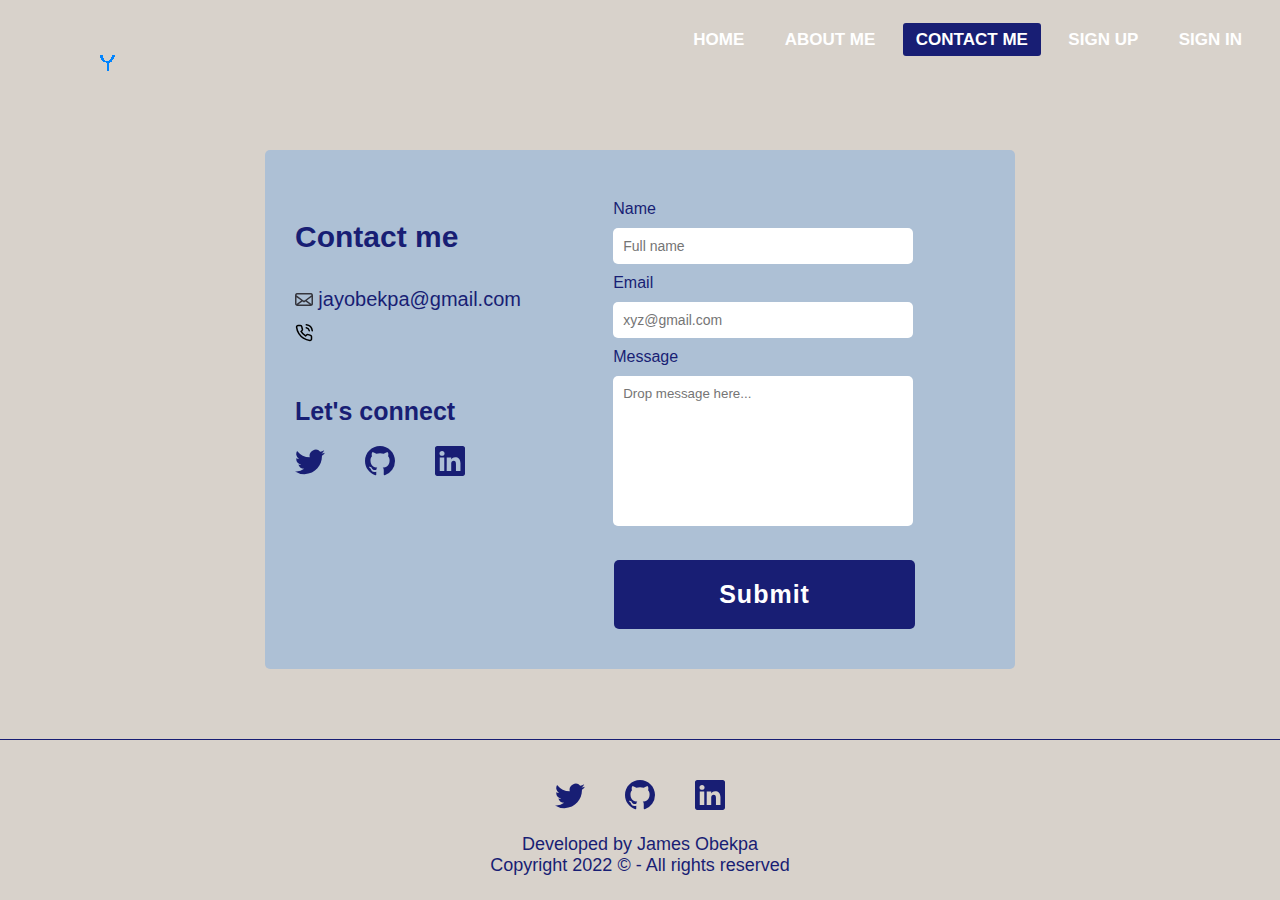
<file: JCO_Portfolio/pages/contact.html>
<!DOCTYPE html>
<html lang="en">
  <head>
    <meta charset="UTF-8" />
    <meta http-equiv="X-UA-Compatible" content="IE=edge" />
    <meta name="viewport" content="width=device-width, initial-scale=1.0" />
    <link rel="stylesheet" href="../assets/css/contact.css" />
    <link rel="icon" href="favicon (2).ico" />
    <link
      rel="stylesheet"
      href="https://cdnjs.cloudflare.com/ajax/libs/font-awesome/5.15.3/css/all.min.css"
    />
    <title>Contact Me</title>
  </head>
  <body>
    <nav>
      <input type="checkbox" id="check" />
      <label for="check" class="checkbtn">
        <i class="fas fa-bars"></i>
      </label>
      <label class="logo"
        ><img src="../assets/images/favicon (2).ico" alt="jco logo"
      /></label>
      <ul>
        <li><a href="./../index.html">Home</a></li>
        <li><a href="./../index.html">About Me</a></li>
        <li><a class="active" href="#">Contact Me</a></li>
        <li><a href="./signup.html">Sign Up</a></li>
        <li><a href="./signin.html">Sign In</a></li>
      </ul>
    </nav>
    <header>
      <div class="connect">
        <div class="contact_me">
          <h2 class="contact_me_text">Contact me</h2>
          <a class="contact_me_paragraph" href="james:jayobekpa@gmail.com"><img class="message"  src="../assets/images/message.svg" alt="message"> jayobekpa@gmail.com</a>
        <br><a class="contact_me_paragraph_1" href="#"><img class="message" src="../assets/images/call.svg" alt="call"></a>
        </div>
        <div class="let_connect">
            <p class="let_connect_paragraph">Let's connect</p>
            <!-- SOCIAL MEDIA -->
      <section class="section connect-with-me-connect" id="contacts">
        <!-- <h2>Connect with me</h2> -->
        <section class="social-account-wrapper-connect">
          <!-- TWITTER SVG -->
          <a
            href="https://twitter.com/jayhames01"
            target="_blank"
            rel="noopener noreferrer"
          >
            <svg
              xmlns="http://www.w3.org/2000/svg"
              width="16"
              height="16"
              fill="currentColor"
              class="bi bi-twitter"
              viewBox="0 0 16 16"
            >
              <path
                d="M5.026 15c6.038 0 9.341-5.003 9.341-9.334 0-.14 0-.282-.006-.422A6.685 6.685 0 0 0 16 3.542a6.658 6.658 0 0 1-1.889.518 3.301 3.301 0 0 0 1.447-1.817 6.533 6.533 0 0 1-2.087.793A3.286 3.286 0 0 0 7.875 6.03a9.325 9.325 0 0 1-6.767-3.429 3.289 3.289 0 0 0 1.018 4.382A3.323 3.323 0 0 1 .64 6.575v.045a3.288 3.288 0 0 0 2.632 3.218 3.203 3.203 0 0 1-.865.115 3.23 3.23 0 0 1-.614-.057 3.283 3.283 0 0 0 3.067 2.277A6.588 6.588 0 0 1 .78 13.58a6.32 6.32 0 0 1-.78-.045A9.344 9.344 0 0 0 5.026 15z"
              />
            </svg>
          </a>

          <!-- GITHUB SVG -->
          <a
            href="https://github.com/Jaykovic"
            target="_blank"
            rel="noopener noreferrer"
          >
            <svg
              xmlns="http://www.w3.org/2000/svg"
              width="16"
              height="16"
              fill="currentColor"
              class="bi bi-github"
              viewBox="0 0 16 16"
            >
              <path
                d="M8 0C3.58 0 0 3.58 0 8c0 3.54 2.29 6.53 5.47 7.59.4.07.55-.17.55-.38 0-.19-.01-.82-.01-1.49-2.01.37-2.53-.49-2.69-.94-.09-.23-.48-.94-.82-1.13-.28-.15-.68-.52-.01-.53.63-.01 1.08.58 1.23.82.72 1.21 1.87.87 2.33.66.07-.52.28-.87.51-1.07-1.78-.2-3.64-.89-3.64-3.95 0-.87.31-1.59.82-2.15-.08-.2-.36-1.02.08-2.12 0 0 .67-.21 2.2.82.64-.18 1.32-.27 2-.27.68 0 1.36.09 2 .27 1.53-1.04 2.2-.82 2.2-.82.44 1.1.16 1.92.08 2.12.51.56.82 1.27.82 2.15 0 3.07-1.87 3.75-3.65 3.95.29.25.54.73.54 1.48 0 1.07-.01 1.93-.01 2.2 0 .21.15.46.55.38A8.012 8.012 0 0 0 16 8c0-4.42-3.58-8-8-8z"
              />
            </svg>
          </a>

          <!-- LINKEDIN SVG -->
          <a
            href="#"
            target="_blank"
            rel="noopener noreferrer"
          >
            <svg
              xmlns="http://www.w3.org/2000/svg"
              width="16"
              height="16"
              fill="currentColor"
              class="bi bi-linkedin"
              viewBox="0 0 16 16"
            >
              <path
                d="M0 1.146C0 .513.526 0 1.175 0h13.65C15.474 0 16 .513 16 1.146v13.708c0 .633-.526 1.146-1.175 1.146H1.175C.526 16 0 15.487 0 14.854V1.146zm4.943 12.248V6.169H2.542v7.225h2.401zm-1.2-8.212c.837 0 1.358-.554 1.358-1.248-.015-.709-.52-1.248-1.342-1.248-.822 0-1.359.54-1.359 1.248 0 .694.521 1.248 1.327 1.248h.016zm4.908 8.212V9.359c0-.216.016-.432.08-.586.173-.431.568-.878 1.232-.878.869 0 1.216.662 1.216 1.634v3.865h2.401V9.25c0-2.22-1.184-3.252-2.764-3.252-1.274 0-1.845.7-2.165 1.193v.025h-.016a5.54 5.54 0 0 1 .016-.025V6.169h-2.4c.03.678 0 7.225 0 7.225h2.4z"
              />
            </svg>
          </a>
        </section>
        </div>
      </div>


 <!-- WORK WITH ME SECTION -->
      <div class="message">
      <section class="section form-section" id="contact">
        <!-- <h2>work with me</h2> -->
        <form action="#">
          <div class="form-group">
            <label for="subject">Name</label>
            <input
              type="text"
              id="subject"
              name=""
              placeholder="Full name"
              required
            />

            <label for="subject">Email <Address></Address></label>
            <input
              type="email"
              id="subject"
              name=""
              placeholder="xyz@gmail.com"
              required
            />
          </div>

          <div class="form-group">
            <label for="message">Message</label>
            <textarea
              name=""
              id="message"
              placeholder="Drop message here..."
              required
            ></textarea>
          </div>
          <div class="form-group">
            <button class="submit">Submit</button>
          </div>
        </form>
      </section>
      </div>
    </header>
    <hr />
    <!-- FOOTER -->
    <footer>
      <!-- SOCIAL MEDIA -->
      <section class="section connect-with-me" id="contacts">
        <!-- <h2>Connect with me</h2> -->
        <section class="social-account-wrapper">
          <!-- TWITTER SVG -->
          <a
            href="https://twitter.com/jayhames01"
            target="_blank"
            rel="noopener noreferrer"
          >
            <svg
              xmlns="http://www.w3.org/2000/svg"
              width="16"
              height="16"
              fill="currentColor"
              class="bi bi-twitter"
              viewBox="0 0 16 16"
            >
              <path
                d="M5.026 15c6.038 0 9.341-5.003 9.341-9.334 0-.14 0-.282-.006-.422A6.685 6.685 0 0 0 16 3.542a6.658 6.658 0 0 1-1.889.518 3.301 3.301 0 0 0 1.447-1.817 6.533 6.533 0 0 1-2.087.793A3.286 3.286 0 0 0 7.875 6.03a9.325 9.325 0 0 1-6.767-3.429 3.289 3.289 0 0 0 1.018 4.382A3.323 3.323 0 0 1 .64 6.575v.045a3.288 3.288 0 0 0 2.632 3.218 3.203 3.203 0 0 1-.865.115 3.23 3.23 0 0 1-.614-.057 3.283 3.283 0 0 0 3.067 2.277A6.588 6.588 0 0 1 .78 13.58a6.32 6.32 0 0 1-.78-.045A9.344 9.344 0 0 0 5.026 15z"
              />
            </svg>
          </a>

          <!-- GITHUB SVG -->
          <a
            href="https://github.com/Jaykovic"
            target="_blank"
            rel="noopener noreferrer"
          >
            <svg
              xmlns="http://www.w3.org/2000/svg"
              width="16"
              height="16"
              fill="currentColor"
              class="bi bi-github"
              viewBox="0 0 16 16"
            >
              <path
                d="M8 0C3.58 0 0 3.58 0 8c0 3.54 2.29 6.53 5.47 7.59.4.07.55-.17.55-.38 0-.19-.01-.82-.01-1.49-2.01.37-2.53-.49-2.69-.94-.09-.23-.48-.94-.82-1.13-.28-.15-.68-.52-.01-.53.63-.01 1.08.58 1.23.82.72 1.21 1.87.87 2.33.66.07-.52.28-.87.51-1.07-1.78-.2-3.64-.89-3.64-3.95 0-.87.31-1.59.82-2.15-.08-.2-.36-1.02.08-2.12 0 0 .67-.21 2.2.82.64-.18 1.32-.27 2-.27.68 0 1.36.09 2 .27 1.53-1.04 2.2-.82 2.2-.82.44 1.1.16 1.92.08 2.12.51.56.82 1.27.82 2.15 0 3.07-1.87 3.75-3.65 3.95.29.25.54.73.54 1.48 0 1.07-.01 1.93-.01 2.2 0 .21.15.46.55.38A8.012 8.012 0 0 0 16 8c0-4.42-3.58-8-8-8z"
              />
            </svg>
          </a>

          <!-- LINKEDIN SVG -->
          <a
            href="#"
            target="_blank"
            rel="noopener noreferrer"
          >
            <svg
              xmlns="http://www.w3.org/2000/svg"
              width="16"
              height="16"
              fill="currentColor"
              class="bi bi-linkedin"
              viewBox="0 0 16 16"
            >
              <path
                d="M0 1.146C0 .513.526 0 1.175 0h13.65C15.474 0 16 .513 16 1.146v13.708c0 .633-.526 1.146-1.175 1.146H1.175C.526 16 0 15.487 0 14.854V1.146zm4.943 12.248V6.169H2.542v7.225h2.401zm-1.2-8.212c.837 0 1.358-.554 1.358-1.248-.015-.709-.52-1.248-1.342-1.248-.822 0-1.359.54-1.359 1.248 0 .694.521 1.248 1.327 1.248h.016zm4.908 8.212V9.359c0-.216.016-.432.08-.586.173-.431.568-.878 1.232-.878.869 0 1.216.662 1.216 1.634v3.865h2.401V9.25c0-2.22-1.184-3.252-2.764-3.252-1.274 0-1.845.7-2.165 1.193v.025h-.016a5.54 5.54 0 0 1 .016-.025V6.169h-2.4c.03.678 0 7.225 0 7.225h2.4z"
              />
            </svg>
          </a>
        </section>
        <div class="copyright">
          <p>Developed by James Obekpa</p>
          <p>Copyright 2022 &copy; - All rights reserved</p>
        </div>
      </section>
    </footer>
  </body>
</html>
</file>
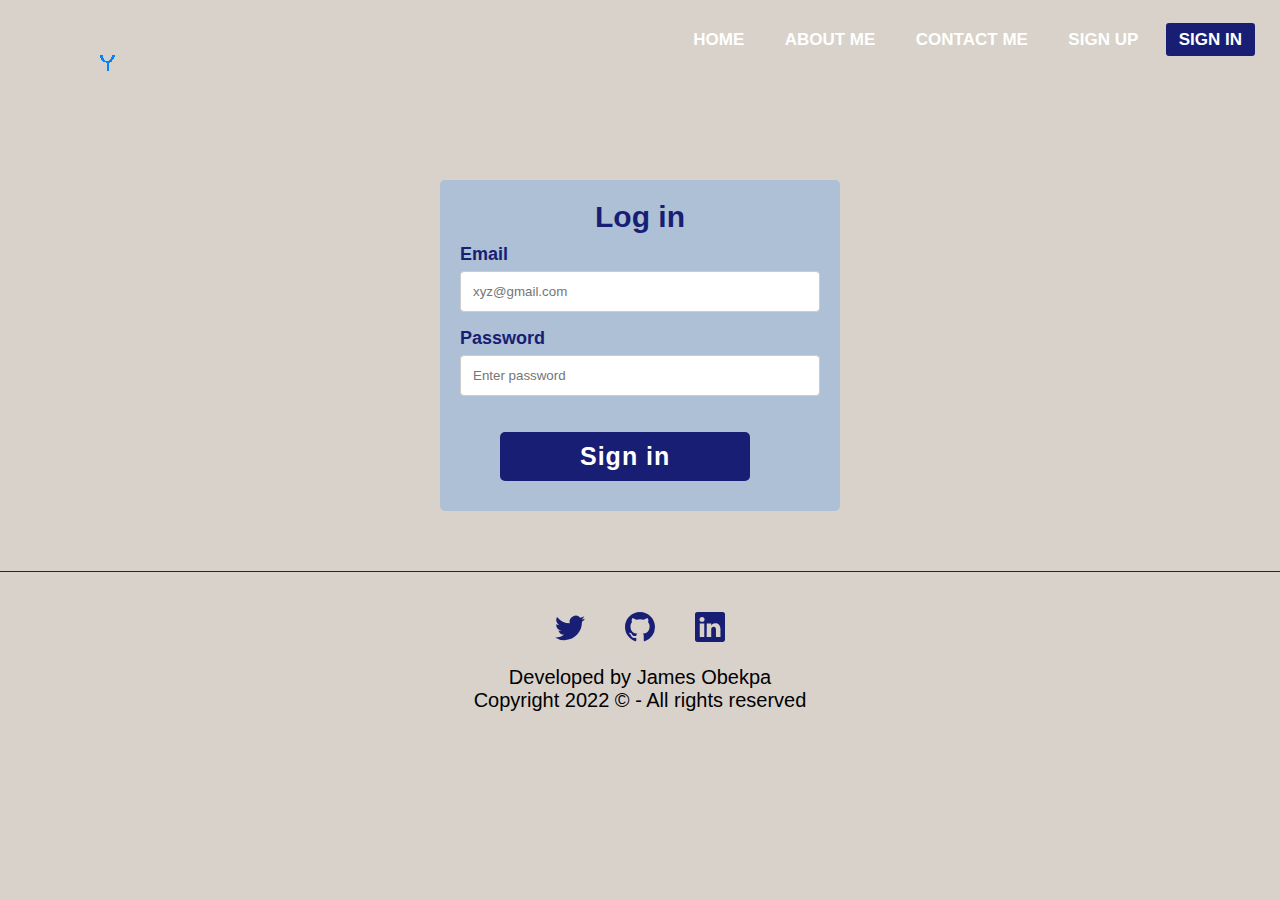
<file: JCO_Portfolio/pages/signin.html>
<!DOCTYPE html>
<html lang="en">
  <head>
    <meta charset="UTF-8" />
    <meta http-equiv="X-UA-Compatible" content="IE=edge" />
    <meta name="viewport" content="width=device-width, initial-scale=1.0" />
    <link rel="stylesheet" href="../assets/css/signin.css" />
    <link rel="icon" href="favicon (2).ico" />
    <link
      rel="stylesheet"
      href="https://cdnjs.cloudflare.com/ajax/libs/font-awesome/5.15.3/css/all.min.css"
    />
    <title>Contact Me</title>
  </head>
  <body>
    <nav>
      <input type="checkbox" id="check" />
      <label for="check" class="checkbtn">
        <i class="fas fa-bars"></i>
      </label>
      <label class="logo"
        ><img src="../assets/images/favicon (2).ico" alt="yusuf logo"
      /></label>
      <ul>
        <li><a href="./../index.html">Home</a></li>
        <li><a href="./../index.html">About Me</a></li>
        <li><a href="./contact.html">Contact Me</a></li>
        <li><a href="./signup.html">Sign Up</a></li>
        <li><a class="active" href="#">Sign In</a></li>
      </ul>
    </nav>
    <!--CONTACT US SECTION-->
    <div class="contact-container">
      <h2 class="contact__us__text">Log in</h2>
      <form action="./../index.html">
        <label for="email">Email</label>
        <input
          type="email"
          name="email"
          id="email"
          placeholder="xyz@gmail.com"
          required
        />

        <label for="password">Password</label>
        <input
          type="password"
          name="password"
          id="password"
          placeholder="Enter password"
          required
        />
        <button class="sub">Sign in</button>
        <!-- <input class="submit" type="submit" value="Sign in" /> -->
      </form>
    </div>
    <hr />
    <!-- FOOTER -->
    <footer>
      <!-- SOCIAL MEDIA -->
      <section class="section connect-with-me" id="contacts">
        <!-- <h2>Connect with me</h2> -->
        <section class="social-account-wrapper">
          <!-- TWITTER SVG -->
          <a
            href="https://twitter.com/jayhames01"
            target="_blank"
            rel="noopener noreferrer"
          >
            <svg
              xmlns="http://www.w3.org/2000/svg"
              width="16"
              height="16"
              fill="currentColor"
              class="bi bi-twitter"
              viewBox="0 0 16 16"
            >
              <path
                d="M5.026 15c6.038 0 9.341-5.003 9.341-9.334 0-.14 0-.282-.006-.422A6.685 6.685 0 0 0 16 3.542a6.658 6.658 0 0 1-1.889.518 3.301 3.301 0 0 0 1.447-1.817 6.533 6.533 0 0 1-2.087.793A3.286 3.286 0 0 0 7.875 6.03a9.325 9.325 0 0 1-6.767-3.429 3.289 3.289 0 0 0 1.018 4.382A3.323 3.323 0 0 1 .64 6.575v.045a3.288 3.288 0 0 0 2.632 3.218 3.203 3.203 0 0 1-.865.115 3.23 3.23 0 0 1-.614-.057 3.283 3.283 0 0 0 3.067 2.277A6.588 6.588 0 0 1 .78 13.58a6.32 6.32 0 0 1-.78-.045A9.344 9.344 0 0 0 5.026 15z"
              />
            </svg>
          </a>

          <!-- GITHUB SVG -->
          <a
            href="https://github.com/Jaykovic"
            target="_blank"
            rel="noopener noreferrer"
          >
            <svg
              xmlns="http://www.w3.org/2000/svg"
              width="16"
              height="16"
              fill="currentColor"
              class="bi bi-github"
              viewBox="0 0 16 16"
            >
              <path
                d="M8 0C3.58 0 0 3.58 0 8c0 3.54 2.29 6.53 5.47 7.59.4.07.55-.17.55-.38 0-.19-.01-.82-.01-1.49-2.01.37-2.53-.49-2.69-.94-.09-.23-.48-.94-.82-1.13-.28-.15-.68-.52-.01-.53.63-.01 1.08.58 1.23.82.72 1.21 1.87.87 2.33.66.07-.52.28-.87.51-1.07-1.78-.2-3.64-.89-3.64-3.95 0-.87.31-1.59.82-2.15-.08-.2-.36-1.02.08-2.12 0 0 .67-.21 2.2.82.64-.18 1.32-.27 2-.27.68 0 1.36.09 2 .27 1.53-1.04 2.2-.82 2.2-.82.44 1.1.16 1.92.08 2.12.51.56.82 1.27.82 2.15 0 3.07-1.87 3.75-3.65 3.95.29.25.54.73.54 1.48 0 1.07-.01 1.93-.01 2.2 0 .21.15.46.55.38A8.012 8.012 0 0 0 16 8c0-4.42-3.58-8-8-8z"
              />
            </svg>
          </a>

          <!-- LINKEDIN SVG -->
          <a
            href="#"
            target="_blank"
            rel="noopener noreferrer"
          >
            <svg
              xmlns="http://www.w3.org/2000/svg"
              width="16"
              height="16"
              fill="currentColor"
              class="bi bi-linkedin"
              viewBox="0 0 16 16"
            >
              <path
                d="M0 1.146C0 .513.526 0 1.175 0h13.65C15.474 0 16 .513 16 1.146v13.708c0 .633-.526 1.146-1.175 1.146H1.175C.526 16 0 15.487 0 14.854V1.146zm4.943 12.248V6.169H2.542v7.225h2.401zm-1.2-8.212c.837 0 1.358-.554 1.358-1.248-.015-.709-.52-1.248-1.342-1.248-.822 0-1.359.54-1.359 1.248 0 .694.521 1.248 1.327 1.248h.016zm4.908 8.212V9.359c0-.216.016-.432.08-.586.173-.431.568-.878 1.232-.878.869 0 1.216.662 1.216 1.634v3.865h2.401V9.25c0-2.22-1.184-3.252-2.764-3.252-1.274 0-1.845.7-2.165 1.193v.025h-.016a5.54 5.54 0 0 1 .016-.025V6.169h-2.4c.03.678 0 7.225 0 7.225h2.4z"
              />
            </svg>
          </a>
        </section>
        <div class="copyright">
          <p>Developed by James Obekpa</p>
          <p>Copyright 2022 &copy; - All rights reserved</p>
        </div>
      </section>
    </footer>
  </body>
</html>
</file>
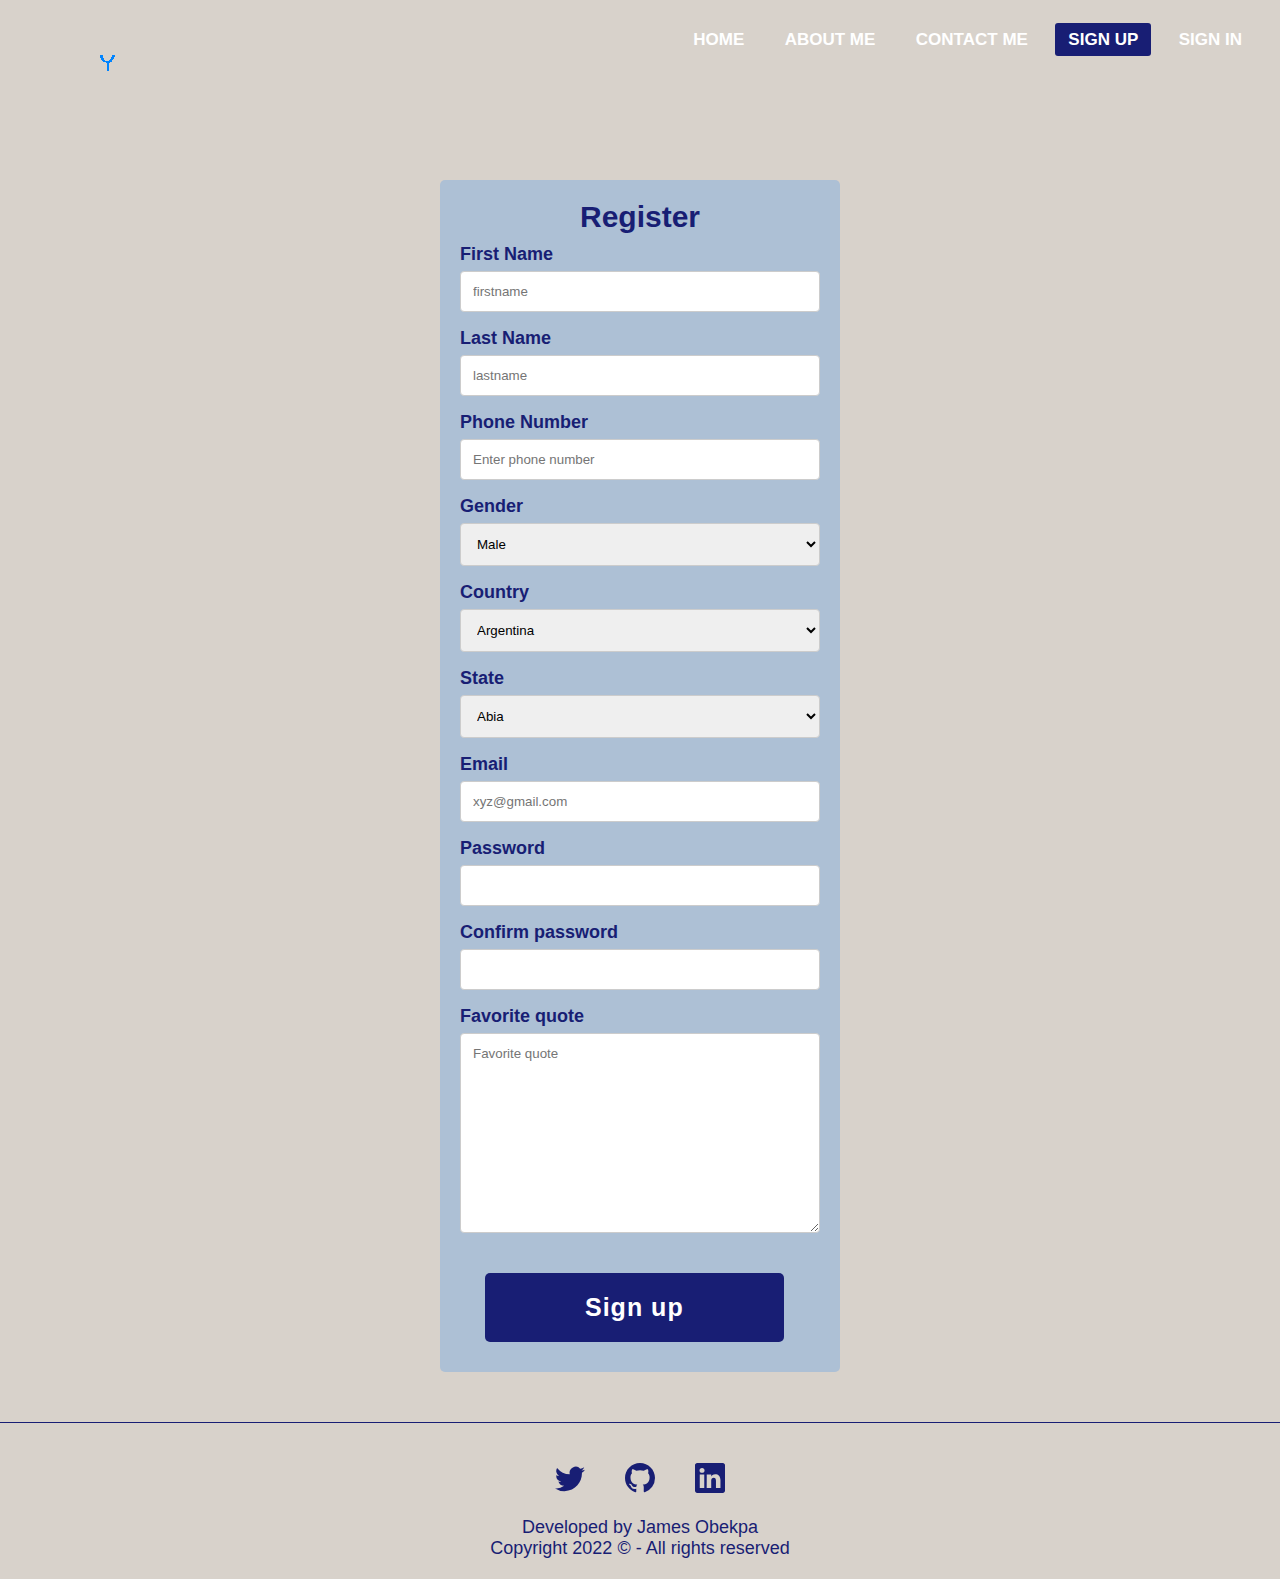
<file: JCO_Portfolio/pages/signup.html>
<!DOCTYPE html>
<html lang="en">
  <head>
    <meta charset="UTF-8" />
    <meta http-equiv="X-UA-Compatible" content="IE=edge" />
    <meta name="viewport" content="width=device-width, initial-scale=1.0" />
    <link rel="stylesheet" href="../assets/css/signup.css" />
    <link rel="icon" href="favicon (2).ico" />
    <link
      rel="stylesheet"
      href="https://cdnjs.cloudflare.com/ajax/libs/font-awesome/5.15.3/css/all.min.css"
    />
    <title>Contact Me</title>
  </head>
  <body>
    <nav>
      <input type="checkbox" id="check" />
      <label for="check" class="checkbtn">
        <i class="fas fa-bars"></i>
      </label>
      <label class="logo"
        ><img src="../assets/images/favicon (2).ico" alt="yusuf logo"
      /></label>
      <ul>
        <li><a href="./../index.html">Home</a></li>
        <li><a href="./../index.html">About Me</a></li>
        <li><a href="./contact.html">Contact Me</a></li>
        <li><a class="active" href="#">Sign Up</a></li>
        <li><a href="./signin.html">Sign In</a></li>
      </ul>
    </nav>
    <!--CONTACT US SECTION-->
    <div class="contact-container">
      <h2 class="contact__us__text">Register</h2>
      <form action="./../index.html">
        <label for="fname">First Name</label>
        <input
          type="text"
          id="fname"
          name="firstname"
          placeholder="firstname"
          required
        />

        <label for="lname">Last Name</label>
        <input
          type="text"
          id="lname"
          name="lastname"
          placeholder="lastname"
          required
        />

        <label for="phone_number">Phone Number</label>
        <input
          type="number"
          id="phone_number"
          name="phone_number"
          placeholder="Enter phone number"
          required
        />

        <label for="gender">Gender</label>
        <select name="gender" id="gender">
          <option value="male">Male</option>
          <option value="female">Female</option>
          <option value="prefer">Prefer not to say</option>
        </select>

        <label for="country">Country</label>
        <select id="country" name="country">
          <option value="Argentina">Argentina</option>
          <option value="Belarus">Belarus</option>
          <option value="australia">Nigeria</option>
          <option value="canada">Canada</option>
          <option value="Algeria">Algeria</option>
          <option value="Andorra">Andorra</option>
          <option value="Afghanistan">Afghanistan</option>
          <option value="Belgium">Belgium</option>
          <option value="Zimbabwe">Zimbabwe</option>
          <option value="usa">Kenya</option>
        </select>

        <label for="state">State</label>
        <select name="state" id="state">
          <option value="Abia">Abia</option>
          <option value="Adamawa">Adamawa</option>
          <option value="Akwa Ibom">Akwa Ibom</option>
          <option value="Anambra">Anambra</option>
          <option value="Bauchi">Bauchi</option>
          <option value="Bayelse">Bayelse</option>
          <option value="Benue">Benue</option>
          <option value="Borno">Borno</option>
          <option value="Cross River">Cross River</option>
          <option value="Delta">Delta</option>
          <option value="Ebonyi">Ebonyi</option>
          <option value="Edo">Edo</option>
          <option value="Ekiti">Ekiti</option>
          <option value="Enugu">Enugu</option>
          <option value="Gombe">Gombe</option>
          <option value="Imo">Imo</option>
          <option value="Jigawa">Jigawa</option>
          <option value="Kaduna">Kaduna</option>
          <option value="Kano">Kano</option>
          <option value="Katsina">Katsina</option>
          <option value="Kebbi">Kebbi</option>
          <option value="Kogi">Kogi</option>
          <option value="Kwara">Kwara</option>
          <option value="Lagos">Lagos</option>
          <option value="Nasarawa">Nasarawa</option>
          <option value="Niger">Niger</option>
          <option value="Ogun">Ogun</option>
          <option value="Ondo">Ondo</option>
          <option value="Osun">Osun</option>
          <option value="Oyo">Oyo</option>
          <option value="Plateau">Plateau</option>
          <option value="Rivers">Rivers</option>
          <option value="Sokoto">Sokoto</option>
          <option value="Taraba">Taraba</option>
          <option value="Yobe">Yobe</option>
          <option value="Zamfara">Zamfara</option>
          <option value="FCT">FCT</option>
        </select>

        <label for="email">Email</label>
        <input
          type="email"
          name="email"
          id="email"
          placeholder="xyz@gmail.com"
          required
        />

        <label for="password">Password</label>
        <input type="password" name="password" id="password" required />

        <label for="confirm_password">Confirm password</label>
        <input
          type="password"
          name="confirm_passwrod"
          id="confirm_password"
          required
        />

        <label for="subject">Favorite quote</label>
        <textarea
          id="subject"
          name="subject"
          placeholder="Favorite quote"
          style="height: 200px"
          required
        ></textarea>
        <button class="submit">Sign up</button>
        <!-- <input type="submit" value="Submit" /> -->
      </form>
    </div>
    <hr />
    <!-- FOOTER -->
    <footer>
      <!-- SOCIAL MEDIA -->
      <section class="section connect-with-me" id="contacts">
        <!-- <h2>Connect with me</h2> -->
        <section class="social-account-wrapper">
          <!-- TWITTER SVG -->
          <a
            href="https://twitter.com/jayhames01"
            target="_blank"
            rel="noopener noreferrer"
          >
            <svg
              xmlns="http://www.w3.org/2000/svg"
              width="16"
              height="16"
              fill="currentColor"
              class="bi bi-twitter"
              viewBox="0 0 16 16"
            >
              <path
                d="M5.026 15c6.038 0 9.341-5.003 9.341-9.334 0-.14 0-.282-.006-.422A6.685 6.685 0 0 0 16 3.542a6.658 6.658 0 0 1-1.889.518 3.301 3.301 0 0 0 1.447-1.817 6.533 6.533 0 0 1-2.087.793A3.286 3.286 0 0 0 7.875 6.03a9.325 9.325 0 0 1-6.767-3.429 3.289 3.289 0 0 0 1.018 4.382A3.323 3.323 0 0 1 .64 6.575v.045a3.288 3.288 0 0 0 2.632 3.218 3.203 3.203 0 0 1-.865.115 3.23 3.23 0 0 1-.614-.057 3.283 3.283 0 0 0 3.067 2.277A6.588 6.588 0 0 1 .78 13.58a6.32 6.32 0 0 1-.78-.045A9.344 9.344 0 0 0 5.026 15z"
              />
            </svg>
          </a>

          <!-- GITHUB SVG -->
          <a
            href="https://github.com/Jaykovic"
            target="_blank"
            rel="noopener noreferrer"
          >
            <svg
              xmlns="http://www.w3.org/2000/svg"
              width="16"
              height="16"
              fill="currentColor"
              class="bi bi-github"
              viewBox="0 0 16 16"
            >
              <path
                d="M8 0C3.58 0 0 3.58 0 8c0 3.54 2.29 6.53 5.47 7.59.4.07.55-.17.55-.38 0-.19-.01-.82-.01-1.49-2.01.37-2.53-.49-2.69-.94-.09-.23-.48-.94-.82-1.13-.28-.15-.68-.52-.01-.53.63-.01 1.08.58 1.23.82.72 1.21 1.87.87 2.33.66.07-.52.28-.87.51-1.07-1.78-.2-3.64-.89-3.64-3.95 0-.87.31-1.59.82-2.15-.08-.2-.36-1.02.08-2.12 0 0 .67-.21 2.2.82.64-.18 1.32-.27 2-.27.68 0 1.36.09 2 .27 1.53-1.04 2.2-.82 2.2-.82.44 1.1.16 1.92.08 2.12.51.56.82 1.27.82 2.15 0 3.07-1.87 3.75-3.65 3.95.29.25.54.73.54 1.48 0 1.07-.01 1.93-.01 2.2 0 .21.15.46.55.38A8.012 8.012 0 0 0 16 8c0-4.42-3.58-8-8-8z"
              />
            </svg>
          </a>

          <!-- LINKEDIN SVG -->
          <a
            href="#"
            target="_blank"
            rel="noopener noreferrer"
          >
            <svg
              xmlns="http://www.w3.org/2000/svg"
              width="16"
              height="16"
              fill="currentColor"
              class="bi bi-linkedin"
              viewBox="0 0 16 16"
            >
              <path
                d="M0 1.146C0 .513.526 0 1.175 0h13.65C15.474 0 16 .513 16 1.146v13.708c0 .633-.526 1.146-1.175 1.146H1.175C.526 16 0 15.487 0 14.854V1.146zm4.943 12.248V6.169H2.542v7.225h2.401zm-1.2-8.212c.837 0 1.358-.554 1.358-1.248-.015-.709-.52-1.248-1.342-1.248-.822 0-1.359.54-1.359 1.248 0 .694.521 1.248 1.327 1.248h.016zm4.908 8.212V9.359c0-.216.016-.432.08-.586.173-.431.568-.878 1.232-.878.869 0 1.216.662 1.216 1.634v3.865h2.401V9.25c0-2.22-1.184-3.252-2.764-3.252-1.274 0-1.845.7-2.165 1.193v.025h-.016a5.54 5.54 0 0 1 .016-.025V6.169h-2.4c.03.678 0 7.225 0 7.225h2.4z"
              />
            </svg>
          </a>
        </section>
        <div class="copyright">
          <p>Developed by James Obekpa</p>
          <p>Copyright 2022 &copy; - All rights reserved</p>
        </div>
      </section>
    </footer>
  </body>
</html>
</file>
<file: JCO_Portfolio/assets/css/style.css>
* {
  padding: 0;
  margin: 0;
  text-decoration: none;
  list-style: none;
  box-sizing: border-box;
}

html {
  scroll-behavior: smooth;
}
body {
  font-family: montserrat;
  background-color: #D8D2CB;

}

/* NAVBAR SECTION */
nav {
  /* background: #ddd8e0; */
  height: 80px;
  width: 100%;
}
label.logo {
  color: white;
  font-size: 90px;
  line-height: 80px;
  padding: 0 100px;
  font-weight: bold;
}
nav ul {
  float: right;
  margin-right: 20px;
}
nav ul li {
  display: inline-block;
  line-height: 80px;
  margin: 0 5px;
}
nav ul li a {
  color: white;
  font-size: 17px;
  font-weight: 600;
  padding: 7px 13px;
  border-radius: 3px;
  text-transform: uppercase;
}
a.active,
a:hover {
  background: #181e74;
  transition: 0.5s;
}
.checkbtn {
  font-size: 30px;
  color: white;
  float: right;
  line-height: 80px;
  margin-right: 40px;
  cursor: pointer;
  display: none;
}
#check {
  display: none;
}
@media (max-width: 952px) {
  label.logo {
    font-size: 30px;
    padding-left: 50px;
  }
  nav ul li a {
    font-size: 16px;
  }
}
@media (max-width: 858px) {
  .checkbtn {
    display: block;
  }
  ul {
    position: fixed;
    width: 100%;
    height: 100vh;
    background: #181e74;
    top: 80px;
    left: -100%;
    text-align: center;
    transition: all 0.5s;
  }
  nav ul li {
    display: block;
    margin: 50px 0;
    line-height: 30px;
  }
  nav ul li a {
    font-size: 20px;
  }
  a:hover,
  a.active {
    background: none;
    /* color: #00A19D; */
    color: #181e74;
   
  }
  #check:checked ~ ul {
    left: 0;
  }
}
/* section{
    background: url(bg1.jpg) no-repeat;
    background-size: cover;
    padding: 200px;
     height: calc(100vh - 80px);
  } */

/* HEADER SECTION */

@import url("https://fonts.googleapis.com/css2?family=Poppins:wght@200;300;400;500;600;700&display=swap");
* {
  margin: 0;
  padding: 0;
  box-sizing: border-box;
  font-family: "Poppins", sans-serif;
}
/* body{
  display: flex;
  align-items: center;
  justify-content: center;
  min-height: 100vh;
  background: #343F4F;
} */
.wrapper {
  display: flex;
  /* border: 3px solid red; */
  margin: 150px 60px;
}
.wrapper .static-txt {
  color: #8a7e7e;
  font-size: 60px;
  margin-top: 10px;
  font-weight: 400;
}
.wrapper .dynamic-txts {
  margin-left: 15px;
  height: 90px;
  line-height: 90px;
  overflow: hidden;
}
.dynamic-txts li {
  list-style: none;
  color: #181e74;
  font-size: 60px;
  font-weight: 500;
  position: relative;
  top: 0;
  animation: slide 12s steps(4) infinite;
}
@keyframes slide {
  100% {
    top: -360px;
  }
}
.dynamic-txts li span {
  position: relative;
  margin: 5px 0;
  line-height: 80px;
}
.dynamic-txts li span::after {
  content: "";
  position: absolute;
  left: 0;
  height: 100%;
  width: 100%;
  background: #D8D2CB;
  border-left: 2px solid #181e74;
  animation: typing 3s steps(10) infinite;
}
@keyframes typing {
  40%,
  60% {
    left: calc(100% + 30px);
  }
  100% {
    left: 0;
  }
}

.name {
  margin-left: 50px;
}

.text {
  font-size: 20px;
  margin: -120px 55px;
  color: #181e74;
  text-align: left;
  width: 30%;
  text-decoration: none;
  font-weight: 300;
  line-height: 1.3;
}

/* HERO BTN WRAPPER */

.btn {
  /* background-color: #f9320a; */
  background-color: #181e74;
  color: #fff;
  font-size: 12px;
  font-weight: bold;
  text-decoration: none;
  padding: 10px 14px;
  border-radius: 24px;
  border: none;
  margin: 20px 10px;
  letter-spacing: 1px;
  cursor: pointer;
  transition: 0.5;
}

.btn:hover {
  opacity: 0.8;
}

.download-btn {
  background-color: #fff;
  color: #181e74;
}

.download-btn:hover {
  opacity: 0.8;
  background-color: #320d3e;
  color: #fff;
}

/* PROFILE PIC */
.profile_pic {
  width: 500px;
  position: absolute;
  left: 55%;
  bottom: 1%;
}

/* ABOUT ME */
aside {
  /* background-color: #0082e6; */
  color: #181e74;
}

.about-me {
  margin: 0 auto;
  /* background-color: #0082e6; */
  margin-top: 300px;
  padding: 20px 0 20px 0;
  /* color: #320d3e; */
  color: #181e74;
}

.about-me h2 {
  text-align: center;
  font-size: 30px;
}
.about-brief {
  text-align: center;
  margin: 10px auto;
  line-height: 1.5;
  width: 65%;
  font-size: 18px;
}

/* HOBBIES */
.hobbies-main {
  display: flex;
  margin: 0 auto;
  /* background-color:#97afa8; */
  color: #181e74;
  justify-content: center;
  gap: 50px;
  flex-wrap: wrap;
  padding: 40px 0;
}
/* .hobbies {
  margin-right: 100px;
} */
.hobbies h2{
  text-align: center;
  margin: 0 90px 0 0;
}
.clock-hobbies {
  width: 15%;
  margin-right: 100px;
}
.hobbies-paragraph {
  padding: 10px 0;
  text-align: center;
  font-size: 20px;
}
.hobbies-list {
  list-style: none;
}

.hobbies_class:before {
  display: inline-block;
  content: '✓';
  line-height: 1.7;
  text-align: center;
  margin-left: 20px;
}


/* PRIORITIES */
.priorties-main {
  display: flex;
  margin: 0 auto;
  color: #181e74;
  /* background-color:#7fffd4; */
  justify-content: center;
  gap: 50px;
  flex-wrap: wrap;
  padding: 40px 0;
}
.priorties {
  margin-right: 100px;
}
.priorties h2{
  text-align: center;
  margin-right: 200px;
}

.priorties-paragraph {
  padding: 10px 0;
  text-align: center;
  font-size: 20px;
  margin-right: 100px;
}
.priorties-list {
  list-style: none;
}

.priorties_class:before {
  display: inline-block;
  content: '✓';
  line-height: 1.7;
  text-align: center;
  margin-left: 20px;
}


/* SKILLS */
.skills-main {
  display: flex;
  margin: 0 auto;
  /* background-color:#97afa8; */
  color: #181e74;
  justify-content: center;
  gap: 50px;
  flex-wrap: wrap;
  padding: 40px 0;
}
/* .hobbies {
  margin-right: 100px;
} */
.skills h2{
  text-align: center;
  margin: 0 190px 0 0;
}
.clock-skills {
  width: 15%;
  margin-right: 100px;
}
.skills-paragraph {
  padding: 10px 0;
  margin-right: 100px;
  text-align: center;
  font-size: 20px;
}
.skills-list {
  list-style: none;
}

.skills_class:before {
  display: inline-block;
  content: '✓';
  line-height: 1.7;
  text-align: center;
  margin-left: 20px;
}



/* social media */
.social-account-wrapper {
  display: flex;
  justify-content: center;
  align-items: center;
  gap: 40px;
  margin-top: 40px;
  margin-bottom: 10px;
}

.social-account-wrapper  svg {
  width: 30px;
  height: 30px;
  color: #181e74;
  /* fill: #f9320a; */
}

.social-account-wrapper svg:hover {
  /* fill: rgb(219, 172, 172); */
  cursor: pointer;
  position: relative;
  bottom: 10px;
}

/* COPYRIGHT */
.copyright {
  font-size: 20px;
  text-align: center;
  margin: 20px auto;
  color: #181e74;
}

.clock {
  width: 15%;
}

/* CONTACT ME BUTTON */
.contact_me{
  margin: 0 auto;
  text-align: center;
}


.contact_me_btn {
  /* background-color: #f9320a; */
  background-color: #181e74;
  color: #fff;
  font-size: 25px;
  font-weight: bold;
  text-decoration: none;
  padding: 20px 100px;
  border-radius: 5px;
  border: none;
  margin: 20px 10px;
  letter-spacing: 1px;
  cursor: pointer;
  transition: 0.5;
}

.contact_me_btn:hover {
  opacity: 0.8;
}

hr {
  height: 1px;
  border-width: 0;
  background-color: #181e74;
}
</file>
<file: Html/chess_board/style.css>
body {
  box-sizing: border-box;
  padding: 0;
  margin: 0;
  font-family: "Oswald", sans-serif;
}
h1 {
  text-align: center;
  color: gray;
  font-size: 2.5rem;
}
.container {
  display: grid;
  justify-content: center;
  grid-template-columns: 1fr 1fr 1fr 1fr 1fr;
  width: 35%;
  height: 50%;
  grid-auto-rows: minmax(80px, auto);
  margin-left: 450px;
  border: 20px solid gray;
  border-radius: 8px;
}
.white {
  background-color: #fff1f2;
  padding: 20px;
}
.black {
  background-color: black;
  padding: 20px;
}
</file>
<file: Layout_grid/grid.css>
* {
  padding: 0;
  margin: 0;
  box-sizing: border-box;
}

body {
  background-color: rgb(198, 198, 219);
}

.container {
  display: grid;
  grid-gap: 0.6em;
  width: 40%;
  margin: 10px auto;
}
.container > div {
  padding: 4em;
}

.box1 {
  background-color: red;
  grid-column: 1/3;
  grid-row: 1/3;
  height: 200px;
}

.box2 {
  background-color: yellow;
  grid-row: 1/3;
}

.box3 {
  background-color: green;
  grid-column: 1/2;
  grid-row: 3/5;
  height: 265px;
}

.box4 {
  background-color: blue;
  grid-column: 2/4;
}

.box5 {
  background-color: blue;
  grid-column: 2/4;
}

/* Header */
header {
  text-align: center;
  font-size: 25px;
  padding: 50px 0;
}

a {
  text-decoration: none;
  cursor: pointer;
  background-color: hsl(179, 100%, 13%);
  padding: 20px 20px;
  border-radius: 50px;
  margin-left: 20px;
  color: rgb(56, 190, 135);
}
a:hover {
  color: rgb(0, 182, 214);
  background-color: hsl(240, 42%, 35%);
}


 
@media only screen and (max-width: 768px) {
  header {
    font-size: 18px;
  }
  a {
    display: inline-block;
    margin: 10px 0;
  }

  .container {
    display: grid;
    justify-content: center;
  }
}
</file>
<file: JCO_Portfolio/assets/css/contact.css>
* {
  padding: 0;
  margin: 0;
  text-decoration: none;
  list-style: none;
  box-sizing: border-box;
}

html {
  scroll-behavior: smooth;
}
body {
  font-family: montserrat;
  background-color: #D8D2CB;
}

/* NAVBAR SECTION */
nav {
  /* background: #ddd8e0; */
  height: 80px;
  width: 100%;
}
label.logo {
  color: white;
  font-size: 90px;
  line-height: 80px;
  padding: 0 100px;
  font-weight: bold;
}
nav ul {
  float: right;
  margin-right: 20px;
}
nav ul li {
  display: inline-block;
  line-height: 80px;
  margin: 0 5px;
}
nav ul li a {
  color: white;
  font-size: 17px;
  font-weight: 600;
  padding: 7px 13px;
  border-radius: 3px;
  text-transform: uppercase;
}
a.active,
a:hover {
  background: #181e74;
  transition: 0.5s;
}
.checkbtn {
  font-size: 30px;
  color: white;
  float: right;
  line-height: 80px;
  margin-right: 40px;
  cursor: pointer;
  display: none;
}
#check {
  display: none;
}
@media (max-width: 952px) {
  label.logo {
    font-size: 30px;
    padding-left: 50px;
  }
  nav ul li a {
    font-size: 16px;
  }
}
@media (max-width: 858px) {
  .checkbtn {
    display: block;
  }
  ul {
    position: fixed;
    width: 100%;
    height: 100vh;
    background: #181e74;
    top: 80px;
    left: -100%;
    text-align: center;
    transition: all 0.5s;
  }
  nav ul li {
    display: block;
    margin: 50px 0;
    line-height: 30px;
  }
  nav ul li a {
    font-size: 20px;
  }
  a:hover,
  a.active {
    background: none;
    /* color: #00A19D; */
    color: #181e74;
  }
  #check:checked ~ ul {
    left: 0;
  }
}
/* section{
    background: url(bg1.jpg) no-repeat;
    background-size: cover;
    padding: 200px;
     height: calc(100vh - 80px);
  } */

/* HEADER SECTION */

@import url("https://fonts.googleapis.com/css2?family=Poppins:wght@200;300;400;500;600;700&display=swap");
* {
  margin: 0;
  padding: 0;
  box-sizing: border-box;
  font-family: "Poppins", sans-serif;
}
/* SOCIAL MEDIA LET'S CONNECT */
/* social media */
.social-account-wrapper-connect {
  display: flex;
  justify-content: center;
  align-items: center;
  gap: 40px;
  margin-top: 20px;
  margin-bottom: 10px;
}

.social-account-wrapper-connect svg {
  width: 30px;
  height: 30px;
  fill: #181e74;
  /* fill: #f9320a; */
}

.social-account-wrapper-connect svg:hover {
  fill: #000;
  cursor: pointer;
  position: relative;
  bottom: 10px;
}

/* HEADER SECTION*/
header {
  width: 750px;
  /* height: 100vh; */
  margin: auto;
  padding: 20px 20px;
  border: 2px solid none;
  border-radius: 5px;
  display: flex;
  flex-direction: row;
  /* justify-content: center; */
  background-color: rgba(5, 121, 255, 0.2);
  /* position: relative;
    top: 100px; */
  margin-bottom: 70px;
  margin-top: 70px;
}

.connect {
  margin: 30px 10px;
}
.contact_me {
  margin: 10px 0;
  color: #181e74;
}

.contact_me_text {
  margin: 20px 0;
  font-size: 30px;
}
.contact_me_paragraph {
  font-size: 20px;
  line-height: 2.5;
  color: #181e74;
}

.contact_me_paragraph_1 {
  font-size: 20px;
  color: #181e74;
}
.contact_me_paragraph:hover {
  background-color: rgba(216, 216, 247, 0.2);
}

.contact_me_paragraph_1:hover {
  background-color: rgba(216, 216, 247, 0.2);
}

.let_connect {
  margin-top: 40px;
  display: inline-block;
  color: #181e74;
  /* border: 3px solid red; */
}

.let_connect_paragraph {
  font-size: 25px;
  font-weight: 600;
}

.message {
  width: 3.5%;
  /* color: #181e74;
  fill: #181e74; */
  /* --color_fill: #fff; */
}


img.changeColor path{
  fill:red;
  color:#181e74;
}







/* work with me form section */
.form-section form {
  /* display: flex;
    flex-direction: column;
    justify-content: center;
    align-items: center; */
  margin-top: 30px;
  /* border: 3px solid red; */
  display: inline-block;
  position: relative;
  right: 200px;
}

.form-group label {
  display: block;
  margin-bottom: 10px;
}

label {
  color: #181e74;
}
.form-group input {
  border: none;
  /* border: 2px solid #181e74; */
  border-radius: 5px;
  padding: 10px;
  width: 300px;
  margin-bottom: 10px;
  font-size: 14px;
  
}

.form-group textarea {
  /* border: 2px solid #181e74; */
  border: none;
  border-radius: 5px;
  padding: 10px;
  width: 300px;
  height: 150px;
  resize: none;
  margin-bottom: 10px;
}

/* CONTACT ME BUTTON */
.submit {
  margin: 0 auto;
  text-align: center;
}

.submit {
  background-color: #181e74;
  color: #fff;
  font-size: 25px;
  font-weight: bold;
  text-decoration: none;
  padding: 20px 105px;
  border-radius: 5px;
  border: none;
  margin: 20px 1px;
  letter-spacing: 1px;
  cursor: pointer;
  transition: 0.5;
}

.submit:hover {
  opacity: 0.8;
}

/* social media */
.social-account-wrapper {
  display: flex;
  justify-content: center;
  align-items: center;
  gap: 40px;
  margin-top: 40px;
  margin-bottom: 10px;
}

.social-account-wrapper svg {
  width: 30px;
  height: 30px;
  color: #181e74;
  /* fill: #f9320a; */
}

.social-account-wrapper svg:hover {
  /* fill: rgb(219, 172, 172); */
  cursor: pointer;
  position: relative;
  bottom: 10px;
}

/* COPYRIGHT */
.copyright {
  font-size: 18px;
  text-align: center;
  margin: 20px auto;
  color: #181e74;
}

.clock {
  width: 15%;
}

hr {
  height: 1px;
  border-width: 0;
  background-color: #181e74;
}
/* .contact_me_btn:hover {
  opacity: 0.8;
} */
</file>
<file: JCO_Portfolio/assets/css/signin.css>
* {
    padding: 0;
    margin: 0;
    text-decoration: none;
    list-style: none;
    box-sizing: border-box;
  }
  
  @import url("https://fonts.googleapis.com/css2?family=Poppins:wght@200;300;400;500;600;700&display=swap");
  * {
    /* margin: 0;
      padding: 0;
      box-sizing: border-box; */
    font-family: "Poppins", sans-serif;
  }
  
  html {
    scroll-behavior: smooth;
  }
  body {
    font-family: montserrat;
    background-color: #D8D2CB;
  }
  
  /* NAVBAR SECTION */
  nav {
    /* background: #827397; */
    height: 80px;
    width: 100%;
  }
  label.logo {
    color: white;
    font-size: 90px;
    line-height: 80px;
    padding: 0 100px;
    font-weight: bold;
  }
  nav ul {
    float: right;
    margin-right: 20px;
  }
  nav ul li {
    display: inline-block;
    line-height: 80px;
    margin: 0 5px;
  }
  nav ul li a {
    color: white;
    font-size: 17px;
    font-weight: 600;
    padding: 7px 13px;
    border-radius: 3px;
    text-transform: uppercase;
  }
  a.active,
  a:hover {
    background: #181e74;
    transition: 0.5s;
  }
  .checkbtn {
    font-size: 30px;
    color: white;
    float: right;
    line-height: 80px;
    margin-right: 40px;
    cursor: pointer;
    display: none;
  }
  #check {
    display: none;
  }
  @media (max-width: 952px) {
    label.logo {
      font-size: 30px;
      padding-left: 50px;
    }
    nav ul li a {
      font-size: 16px;
    }
  }
  @media (max-width: 858px) {
    .checkbtn {
      display: block;
    }
    ul {
      position: fixed;
      width: 100%;
      height: 100vh;
      background: #181e74;
      top: 80px;
      left: -100%;
      text-align: center;
      transition: all 0.5s;
    }
    nav ul li {
      display: block;
      margin: 50px 0;
      line-height: 30px;
    }
    nav ul li a {
      font-size: 20px;
    }
    a:hover,
    a.active {
      background: none;
      color: #0082e6;
    }
    #check:checked ~ ul {
      left: 0;
    }
  }
  
  /* SOCIAL MEDIA LET'S CONNECT */
  /* social media */
  .social-account-wrapper-connect {
    display: flex;
    justify-content: center;
    align-items: center;
    gap: 40px;
    margin-top: 20px;
    margin-bottom: 10px;
  }
  
  .social-account-wrapper-connect svg {
    width: 30px;
    height: 30px;
    fill: #181e74;
    /* fill: #f9320a; */
  }
  
  .social-account-wrapper-connect svg:hover {
    fill: #181e74;
    cursor: pointer;
    position: relative;
    bottom: 10px;
  }
  

/* CONTACT STYLING */
.contact__us__text {
    text-align: center;
    padding: 10px 0;
    font-size: 30px;
    color:#181e74;
}



.contact-container{
    width: 400px;
    /* height: 100vh; */
    margin: auto;
    padding: 10px 20px;
    border: 1px solid none;
    border-radius: 5px;
    display: flex;
    flex-direction: column;
    justify-content: center;
    background-color: rgba(5, 121, 255, 0.2);
    position: relative;
    top: 100px;
    margin-bottom: 160px;
  }
  .contact-header h2{
    font-size: 24px;
    color: #181e74;
  }
  .contact-header{
    display: flex;
    justify-content: center;
    align-items: center;
    gap: 50px;
  
  }
  .img-container{
    padding-left: 12px;
    margin-left: 10px;
  
  }
  .contact-header img{
    width: 40px;
    height: 40px;
  }
  .contact-content{
    margin: 10px;
  }
  
  .input-section{
    width: 100%;
    padding: 10px 0;
    padding-left: 5px;
    margin-bottom: 10px;
    border-radius: 5px;
    border: none;
  }
  .client-brief{
    display: flex;
    justify-content: space-between;
    align-items: center;
    gap: 20px;
  }
  label{
    font-size: 18px;
    font-weight: bold;
    padding-bottom: 10px;
    color: #181e74;
  }

/*Contact Us Form*/
input[type=text],
input[type=number],
input[type=email],
input[type=password],
select,
textarea {
  width: 100%;
  padding: 12px;
  border: 1px solid #ccc;
  border-radius: 4px;
  box-sizing: border-box;
  margin-top: 6px;
  margin-bottom: 16px;
  resize: vertical
}

/* input[type=submit] {
  background-color: #04AA6D;
  color: white;
  padding: 12px 20px;
  border: none;
  border-radius: 4px;
  cursor: pointer;
  margin-left: 40%;

} */
  
  
  /* SUBMIT BUTTON */
  .sub {
    margin: 0 auto;
    text-align: center;
  }
  
  .sub {
    /* background-color: #f9320a; */
    background-color: #181e74;
    color: #fff;
    font-size: 25px;
    font-weight: bold;
    text-decoration: none;
    padding: 10px 80px;
    border-radius: 5px;
    border: none;
    margin: 20px 40px;
    letter-spacing: 1px;
    cursor: pointer;
    transition: 0.5;
  }
  
  .sub:hover {
    opacity: 0.8;
  }
  
  /* social media */
  .social-account-wrapper {
    display: flex;
    justify-content: center;
    align-items: center;
    gap: 40px;
    margin-top: 40px;
    margin-bottom: 10px;
  }
  
  .social-account-wrapper svg {
    width: 30px;
    height: 30px;
    fill: #181e74;
    /* fill: #f9320a; */
  }
  
  .social-account-wrapper svg:hover {
    fill: #181e74;
    cursor: pointer;
    position: relative;
    bottom: 10px;
  }
  
  /* COPYRIGHT */
  .copyright {
    font-size: 20px;
    text-align: center;
    margin: 20px auto;
  }
  

  hr {
    height: 1px;
    border-width: 0;
    background-color: #181e74;
  }
</file>
<file: JCO_Portfolio/assets/css/signup.css>
* {
    padding: 0;
    margin: 0;
    text-decoration: none;
    list-style: none;
    box-sizing: border-box;
  }
  
  @import url("https://fonts.googleapis.com/css2?family=Poppins:wght@200;300;400;500;600;700&display=swap");
  * {
    /* margin: 0;
      padding: 0;
      box-sizing: border-box; */
    font-family: "Poppins", sans-serif;
  }
  
  html {
    scroll-behavior: smooth;
  }
  body {
    font-family: montserrat;
    background-color: #D8D2CB;
  }
  
  /* NAVBAR SECTION */
  nav {
    /* background: #827397; */
    height: 80px;
    width: 100%;
  }
  label.logo {
    color: white;
    font-size: 90px;
    line-height: 80px;
    padding: 0 100px;
    font-weight: bold;
  }
  nav ul {
    float: right;
    margin-right: 20px;
  }
  nav ul li {
    display: inline-block;
    line-height: 80px;
    margin: 0 5px;
  }
  nav ul li a {
    color: white;
    font-size: 17px;
    font-weight: 600;
    padding: 7px 13px;
    border-radius: 3px;
    text-transform: uppercase;
  }
  a.active,
  a:hover {
    background: #181e74;
    transition: 0.5s;
  }
  .checkbtn {
    font-size: 30px;
    color: white;
    float: right;
    line-height: 80px;
    margin-right: 40px;
    cursor: pointer;
    display: none;
  }
  #check {
    display: none;
  }
  @media (max-width: 952px) {
    label.logo {
      font-size: 30px;
      padding-left: 50px;
    }
    nav ul li a {
      font-size: 16px;
    }
  }
  @media (max-width: 858px) {
    .checkbtn {
      display: block;
    }
    ul {
      position: fixed;
      width: 100%;
      height: 100vh;
      background: #2c3e50;
      top: 80px;
      left: -100%;
      text-align: center;
      transition: all 0.5s;
    }
    nav ul li {
      display: block;
      margin: 50px 0;
      line-height: 30px;
    }
    nav ul li a {
      font-size: 20px;
    }
    a:hover,
    a.active {
      background: none;
      color: #181e74;
    }
    #check:checked ~ ul {
      left: 0;
    }
  }
  
  /* SOCIAL MEDIA LET'S CONNECT */
  /* social media */
  .social-account-wrapper-connect {
    display: flex;
    justify-content: center;
    align-items: center;
    gap: 40px;
    margin-top: 20px;
    margin-bottom: 10px;
  }
  
  .social-account-wrapper-connect svg {
    width: 30px;
    height: 30px;
    fill: #181e74;
    /* fill: #f9320a; */
  }
  
  .social-account-wrapper-connect svg:hover {
    fill: #000;
    cursor: pointer;
    position: relative;
    bottom: 10px;
  }
  

/* CONTACT STYLING */
.contact__us__text {
    text-align: center;
    padding: 10px 0;
    font-weight: 600;
    font-size: 30px;
    color: #181e74;
}



.contact-container{
    width: 400px;
    /* height: 100vh; */
    margin: auto;
    padding: 10px 20px;
    border: 1px solid none;
    border-radius: 5px;
    display: flex;
    flex-direction: column;
    justify-content: center;
    background-color: rgba(5, 121, 255, 0.2);
    position: relative;
    top: 100px;
    margin-bottom: 150px;
  }
  .contact-header h2{
    font-size: 24px;
    color: #fff;
  }
  .contact-header{
    display: flex;
    justify-content: center;
    align-items: center;
    gap: 50px;
  
  }
  .img-container{
    padding-left: 12px;
    margin-left: 10px;
  
  }
  .contact-header img{
    width: 40px;
    height: 40px;
  }
  .contact-content{
    margin: 10px;
  }
  
  .input-section{
    width: 100%;
    padding: 10px 0;
    padding-left: 5px;
    margin-bottom: 10px;
    border-radius: 5px;
    border: none;
  }
  .client-brief{
    display: flex;
    justify-content: space-between;
    align-items: center;
    gap: 20px;
  }
  label{
    font-size: 18px;
    font-weight: bold;
    padding-bottom: 10px;
    color: #181e74;
  }

/*Contact Us Form*/
input[type=text],
input[type=number],
input[type=email],
input[type=password],
select,
textarea {
  width: 100%;
  padding: 12px;
  border: 1px solid #ccc;
  border-radius: 4px;
  box-sizing: border-box;
  margin-top: 6px;
  margin-bottom: 16px;
  resize: vertical
}

/* input[type=submit] {
  background-color: #04AA6D;
  color: white;
  padding: 12px 20px;
  border: none;
  border-radius: 4px;
  cursor: pointer;
  margin-left: 40%;

} */
  
  
  /* CONTACT ME BUTTON */
  .submit {
    margin: 0 auto;
    text-align: center;
  }
  
  .submit {
    /* background-color: #f9320a; */
    background-color: #181e74;
    color: #fff;
    font-size: 25px;
    font-weight: bold;
    text-decoration: none;
    padding: 20px 100px;
    border-radius: 5px;
    border: none;
    margin: 20px 25px;
    letter-spacing: 1px;
    cursor: pointer;
    transition: 0.5;
  }
  
  .submit:hover {
    opacity: 0.8;
  }
  
  /* social media */
  .social-account-wrapper {
    display: flex;
    justify-content: center;
    align-items: center;
    gap: 40px;
    margin-top: 40px;
    margin-bottom: 10px;
  }
  
  .social-account-wrapper svg {
    width: 30px;
    height: 30px;
    fill: #181e74;
    /* fill: #f9320a; */
  }
  
  .social-account-wrapper svg:hover {
    fill: #000;
    cursor: pointer;
    position: relative;
    bottom: 10px;
  }
  
  /* COPYRIGHT */
  .copyright {
    font-size: 18px;
    text-align: center;
    margin: 20px auto;
    color: #181e74;
  }

  hr {
    height: 1px;
    border-width: 0;
    background-color: #181e74;
  }
</file>
<file: 3-column_cards/style.css>
/* General reset */
* {
  padding: 0;
  margin: 0;
  box-sizing: border-box;
}

/* Font family: Lexend Deca, Weights: 400*/
@import url("https://fonts.googleapis.com/css2?family=Lexend+Deca&display=swap");

/* Font family: Big Shoulders Display, Weights: 700 */
@import url("https://fonts.googleapis.com/css2?family=Big+Shoulders+Display:wght@700&display=swap");

/* colors */
:root {
  --bright_orange: hsl(31, 77%, 52%);
  --dark_cyan: hsl(184, 100%, 22%);
  --very_dark_cyan: hsl(179, 100%, 13%);
  --transperant_white: hsla(0, 0%, 100%, 0.75);
  --very_light_gray: hsl(0, 0%, 95%);
}

body {
  background-color: var(--very_light_gray);
  min-height: 100vh;
  font-size: 15px;
  font-family: "Lexend Deca", sans-serif;
  font-weight: 400;
}

main {
  max-width: 960px;
  margin: 0 auto;
  padding: 80px 0;
}

.card_wrapper {
  display: flex;
  display: flex;
  flex-direction: row;
  align-items: center;
  justify-content: center;
  border-radius: 12px;
  margin: 0 auto;
  overflow: hidden;
}

/* card-1 */
.card_1 {
  background-color: var(--bright_orange);
  border-radius: 10px 0 0 10px;
}

/* card 2 */
.card_2 {
  background-color: var(--dark_cyan);
}

/* card-3 */

.card_3 {
  background-color: var(--very_dark_cyan);
  border-radius: 0 10px 10px 0;
}

.card {
  min-height: 25rem;
  max-width: 17rem;
  padding: 2.5rem;
}

.card h1 {
  font-family: "Big Shoulders Display", cursive;
  text-transform: uppercase;
  color: var(--very_light_gray);
  font-size: 30px;
  margin: 20px 0;
}

.card p {
  color: var(--transperant_white);
  line-height: 1.6;
}

.card a {
  text-decoration: none;
  background-color: var(--very_light_gray);
  padding: 13px 27px;
  border-radius: 26px;
  margin-top: 60px;
  display: inline-block;
  border: 2px solid var(--very_light_gray);
  transition: all 0.3s ease-in-out;
}

.card_1 a {
  color: var(--bright_orange);
}

.card_2 a {
  color: var(--dark_cyan);
}

.card_3 a {
  color: var(--very_dark_cyan);
}

.card a:hover {
  color: var(--very_light_gray);
  background: transparent;
}

@media only screen and (max-width: 768px) {
  .card_wrapper {
    display: flex;
    flex-wrap: wrap;
  }
  .card_1 {
    border-radius: 10px 10px 0 0;
  }
  .card_3 {
    border-radius: 0 0 10px 10px;
  }
}

@media only screen and (max-width: 425px) {
  .card_wrapper {
    margin: 32px 8px;
  }
}

/* footer */
.attribution {
  font-size: 19px;
  text-align: center;
}
.attribution a {
  color: hsl(228, 45%, 44%);
  text-decoration: none;
}
</file>
<file: Layout_grid/style.css>
/* General reset */
* {
    padding: 0;
    margin: 0;
    box-sizing: border-box;
  }
  
  /* Font family: Lexend Deca, Weights: 400*/
  @import url("https://fonts.googleapis.com/css2?family=Lexend+Deca&display=swap");
  
  /* Font family: Big Shoulders Display, Weights: 700 */
  @import url("https://fonts.googleapis.com/css2?family=Big+Shoulders+Display:wght@700&display=swap");
  
  /* colors */
  :root {
    --bright_orange: hsl(31, 77%, 52%);
    --dark_cyan: hsl(184, 100%, 22%);
    --very_dark_cyan: hsl(179, 100%, 13%);
    --transperant_white: hsla(0, 0%, 100%, 0.75);
    --very_light_gray: hsl(0, 0%, 95%);
  }
  
  body {
    background-color: var(--very_light_gray);
    min-height: 100vh;
    font-size: 15px;
    font-family: "Lexend Deca", sans-serif;
    font-weight: 400;
  }
  
  main {
    max-width: 960px;
    margin: 0 auto;
    padding: 20px 0;
  }
  
  .card_wrapper {
    display: flex;
    display: flex;
    flex-direction: row;
    align-items: center;
    justify-content: center;
    border-radius: 12px;
    margin: 0 auto;
    overflow: hidden;
  }
  
  /* card-1 */
  .card_1 {
    background-color: var(--bright_orange);
    border-radius: 10px 0 0 10px;
  }
  
  /* card 2 */
  .card_2 {
    background-color: var(--dark_cyan);
  }
  
  /* card-3 */
  
  .card_3 {
    background-color: var(--very_dark_cyan);
    border-radius: 0 10px 10px 0;
  }
  
  .card {
    min-height: 25rem;
    max-width: 17rem;
    padding: 2.5rem;
  }
  
  .card h1 {
    font-family: "Big Shoulders Display", cursive;
    text-transform: uppercase;
    color: var(--very_light_gray);
    font-size: 30px;
    margin: 20px 0;
  }
  
  .card p {
    color: var(--transperant_white);
    line-height: 1.6;
  }
  
  .card a {
    text-decoration: none;
    background-color: var(--very_light_gray);
    padding: 13px 27px;
    border-radius: 26px;
    margin-top: 60px;
    display: inline-block;
    border: 2px solid var(--very_light_gray);
    transition: all 0.3s ease-in-out;
  }
  
  .card_1 a {
    color: var(--bright_orange);
  }
  
  .card_2 a {
    color: var(--dark_cyan);
  }
  
  .card_3 a {
    color: var(--very_dark_cyan);
  }
  
  .card a:hover {
    color: var(--very_light_gray);
    background: transparent;
  }
  
  @media only screen and (max-width: 768px) {
    .card_wrapper {
      display: flex;
      flex-wrap: wrap;
    }
    .card_1 {
      border-radius: 10px 10px 0 0;
    }
    .card_3 {
      border-radius: 0 0 10px 10px;
    }

    .head {
      display: inline-block;
      margin: 10px 0;
    }
  }
  
  @media only screen and (max-width: 425px) {
    .card_wrapper {
      margin: 32px 8px;
    }
  }

/* Header */
header {
  text-align: center;
  font-size: 25px;
  padding: 50px 0;
}

.head {
  text-decoration: none;
  cursor: pointer;
  background-color: hsl(179, 100%, 13%);
  padding: 20px 20px;
  border-radius: 50px;
  margin-left: 20px;
  color: rgb(56, 190, 135);
}
.head:hover {
  color: rgb(0, 182, 214);
  background-color: hsl(240, 42%, 35%);
}
</file>
<file: Responsive_Registration_Form/style.css>
/* General reset */
* {
    /* padding: 0;
    margin: 0; */
    box-sizing: border-box;
  }
  
  /* Font family: Poppins Weights: 400, 500, 600, 700 */
  @import url("https://fonts.googleapis.com/css2?family=Poppins:wght@400;500;600;700&display=swap");
  
  /* colors */
  :root {
    --red: hsl(0, 100%, 74%);
    --green: hsl(154, 59%, 51%);
    --blue: hsl(248, 32%, 49%);
    --dark_blue: hsl(249, 10%, 26%);
    --grayish_blue: hsl(246, 25%, 77%);
    --white: #fff
  }
  
  /* body */
  body {
      background-color: var(--red);
      background-image: url('./images/bg-intro-desktop.png');
      font-family: 'Poppins', sans-serif;
      color: var(--white);
      /* overflow: hidden; */
  }
  
  /* container */
  .container {
      display: flex;
      align-items: center;
      justify-content: center;
      flex-wrap: wrap;
      margin: 0 auto;
      max-width: 1200px;
      padding: 20px;
      min-height: 100vh;
  }
  
  .container > div {
      flex: 1;
      padding: 0 20px;
  }
  
  h2 {
      font-size: 40px;
      line-height: 50px;
  }
  
  p {
      font-size: 15px;
      opacity: 0.8;
  }
  
  .box {
      background-color: var(--white);
      border-radius: 5px;
      box-shadow: 0 6px rgba(0, 0, 0, 0.2);
      padding: 30px;
      margin-bottom: 20px;
      text-align: center;
  }
  
  .box p {
      margin: 0;
  }
  
  .box-blue {
      background-color: var(--blue);
      padding: 20px;
  }
  .form-control {
      position: relative;
      margin-bottom: 30px;
  }
  
  .form-control small {
      color: var(--red);
      font-weight: 600;
      position: absolute;
      bottom: -24px;
      opacity: 0;
      right: 0;
      text-align: right;
  }
  input {
      display: block;
      border: 1.5px solid var(--grayish_blue);
      width: 100%;
      padding: 15px 25px;
      font-weight: 500;
      font-family: 'Poppins', sans-serif;
      font-size: 14px;
      border-radius: 5px;
  }
  
  
  input:focus {
      border: 1.5px solid var(--blue);
      outline: none;
  }
  /* form required */
  input:required:invalid {
      outline: none;
      border: none;
      border: 1px solid var(--red);
      background-image: url('./images/icon-error.svg');
      background-repeat: no-repeat;
      background-position: right;
      background-origin: content-box;
      
  }
  
  input:invalid+span {
      display: inline;
      color: var(--red);
      float: right;
      font-size: 14px;
      font-style: italic;
  }
  
  input:valid {
      outline: none;
      border: none;
      border: 1px solid var(--green);
  }
  
  span{
      display: none;
  }
  
  
  
  
  
  
  
  button {
      background-color: var(--green);
      color: var(--white);
      border-radius: 5px;
      border: 1px solid hsl(154, 59%, 45%);
      box-shadow: 0 2px hsl(154, 59%, 45%);
      font-family: 'Poppins', sans-serif;
      font-size: 14px;
      cursor: pointer;
      display: block;
      font-weight: 500;
      width: 100%;
      padding: 15px 25px;
      letter-spacing: 1px;
     transition: transform 0.4s ease;
     text-transform: uppercase;
  }
  
  button:focus {
      outline: none;
  }
  
  button:active {
      border-bottom-width: 1px;
      transform: translateY(2px);
  }
  
  
  small {
      display: block;
      color: #bbb;
      font-size: 11px;
      font-weight: 500;
      margin-top: 15px;
  }
  
  small a {
      color: var(--red);
      text-decoration: none;
      font-weight: 600;
  }
  
  
  /* media query for smaller devices */
  @media screen and (max-width: 768px) {
      h2, p {
          text-align: center;
      }
  
      .container {
          flex-direction: column;
      }
  }
</file>
